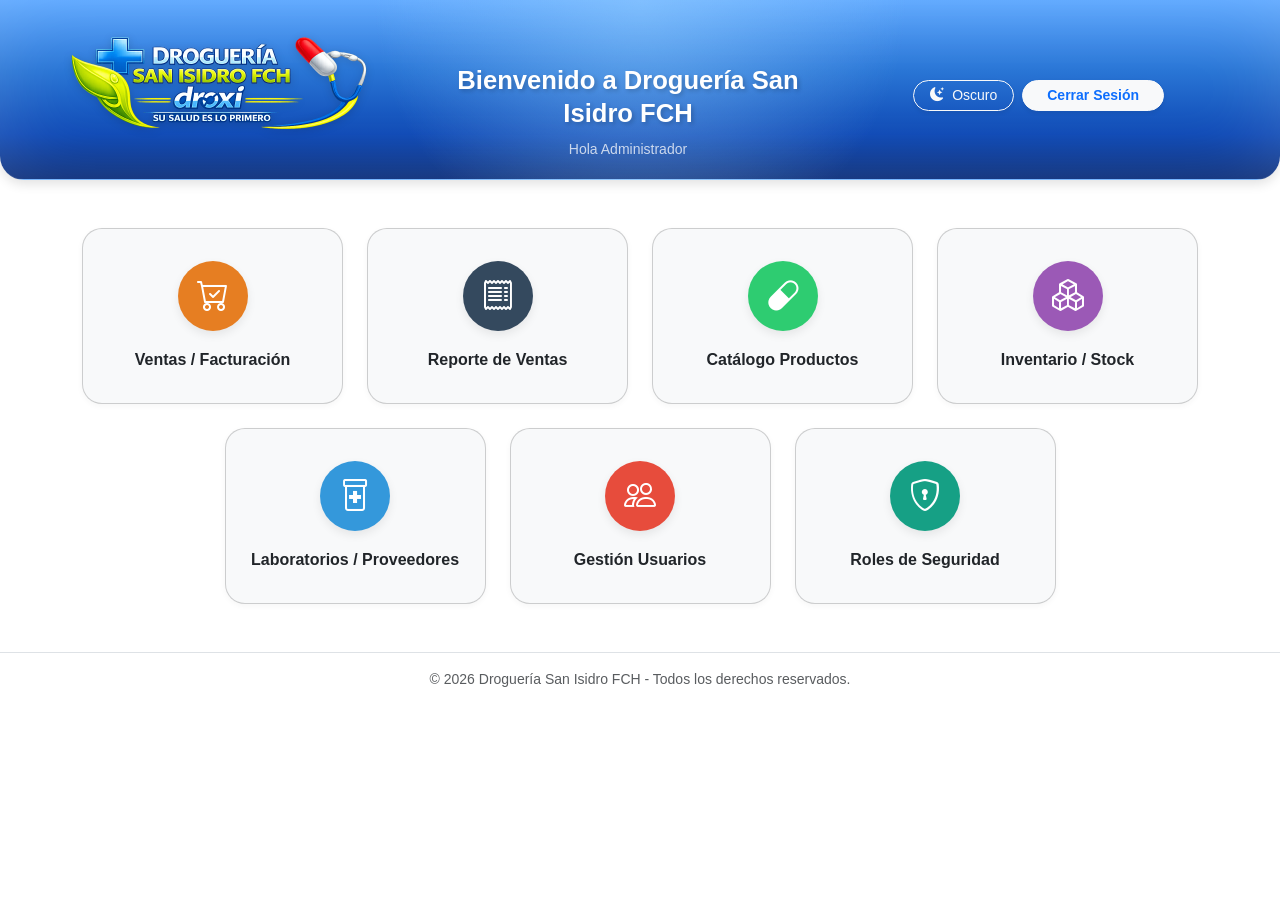
<file: Administrativo/admi.html>
<!doctype html>
<html lang="es" data-bs-theme="light">
<head>
    <meta charset="utf-8" />
    <meta name="viewport" content="width=device-width, initial-scale=1" />
    <title>Panel Administrativo - Droguería San Isidro FCH</title>

    <!-- Favicon (Asegúrate de colocar tu imagen en la carpeta img/) -->
    <link rel="icon" type="image/png" href="img/logo.png" />

    <!-- Bootstrap CSS v5.3.3 -->
    <link href="https://cdn.jsdelivr.net/npm/bootstrap@5.3.3/dist/css/bootstrap.min.css" rel="stylesheet" />
    <!-- Bootstrap Icons -->
    <link rel="stylesheet" href="https://cdn.jsdelivr.net/npm/bootstrap-icons@1.11.3/font/bootstrap-icons.min.css" />
    
    <!-- Estilos Personalizados -->
    <link rel="stylesheet" href="admiStyle.css" />
</head>
<body>

    <header class="admin-header mb-5">
        <div class="container-fluid px-4 h-100 d-flex align-items-center">
            <div class="row align-items-center text-center w-100 gy-2">
                
                <!-- Logo -->
                <div class="col-12 col-md-4 text-md-start order-1 mobile-header-fix">
                    <a href="admi.html">
                        <img src="img/Logo.png" alt="Logo Droguería San Isidro" class="img-fluid admin-logo">
                    </a>
                </div>
                
                <!-- Título y Usuario -->
                <div class="col-12 col-md-4 order-2">
                    <h1 class="text-white text-shadow-custom web-title m-0">Bienvenido a Droguería San Isidro FCH</h1>
                    <p class="m-0 text-white opacity-75 small font-poppins">Hola <span id="userName">Administrador</span></p>
                </div>
                
                <!-- Botones Acciones (Tema + Cerrar Sesión) -->
                <div class="boton col-12 col-md-4 text-md-end order-3 d-flex justify-content-center justify-content-md-end align-items-center gap-2">
                    <!-- Botón de Modo Oscuro / Claro -->
                    <button id="btnThemeToggle" class="btn btn-outline-light btn-sm rounded-pill px-3 shadow-sm">
                        <i id="themeIcon" class="bi bi-moon-stars-fill me-1"></i>
                        <span id="themeText">Oscuro</span>
                    </button>

                    <!-- Botón Cerrar Sesión -->
                    <a href="../Login/vista/login.html" id="btnLogout" class="btn btn-light btn-sm rounded-pill fw-bold px-4 text-primary shadow-sm">
                        Cerrar Sesión
                    </a>
                </div>               

            </div>
        </div>
    </header>

    <main class="container mb-5">
        <div class="row g-4 row-cols-2 row-cols-sm-2 row-cols-md-3 row-cols-lg-4 justify-content-center">
            
            <!-- Módulo Facturación (Ventas) -->
            <div class="col">
                <a href="ModulosPanel/Ventas/Ventas.html" class="menu-card">
                    <div class="icon-circle bg-ventas">
                        <i class="bi bi-cart-check fs-2"></i>
                    </div>
                    <h2 class="menu-title">Ventas / Facturación</h2>
                </a>
            </div>

            <!-- Módulo Detalle de Ventas -->
            <div class="col">
                <a href="ModulosPanel/ReporteVentas/ReporteVentas.html" class="menu-card">
                    <div class="icon-circle bg-detalles">
                        <i class="bi bi-receipt fs-2"></i>
                    </div>
                    <h2 class="menu-title">Reporte de Ventas</h2>
                </a>
            </div>

            <!-- Módulo Productos -->
            <div class="col">
                <a href="ModulosPanel/Productos/Productos.html" class="menu-card">
                    <div class="icon-circle bg-productos">
                        <i class="bi bi-capsule fs-2"></i>
                    </div>
                    <h2 class="menu-title">Catálogo Productos</h2>
                </a>
            </div>

            <!-- Módulo Inventario -->
            <div class="col">
                <a href="ModulosPanel/Inventario/Inventario.html" class="menu-card">
                    <div class="icon-circle bg-inventario">
                        <i class="bi bi-boxes fs-2"></i>
                    </div>
                    <h2 class="menu-title">Inventario / Stock</h2>
                </a>
            </div>

            <!-- Módulo Laboratorios -->
            <div class="col">
                <a href="ModulosPanel/Laboratorios/Laboratorios.html" class="menu-card">
                    <div class="icon-circle bg-laboratorios">
                        <i class="bi bi-prescription2 fs-2"></i>
                    </div>
                    <h2 class="menu-title">Laboratorios / Proveedores</h2>
                </a>
            </div>

            <!-- Módulo Usuarios -->
            <div class="col">
                <a href="ModulosPanel/Usuarios/Usuarios.html" class="menu-card">
                    <div class="icon-circle bg-usuarios">
                        <i class="bi bi-people fs-2"></i>
                    </div>
                    <h2 class="menu-title">Gestión Usuarios</h2>
                </a>
            </div>

            <!-- Módulo Roles -->
            <div class="col">
                <a href="ModulosPanel/Roles/Rol.html" class="menu-card">
                    <div class="icon-circle bg-roles">
                        <i class="bi bi-shield-lock fs-2"></i>
                    </div>
                    <h2 class="menu-title">Roles de Seguridad</h2>
                </a>
            </div>

        </div>
    </main>

    <!-- Bootstrap Bundle JS -->
    <script src="https://cdn.jsdelivr.net/npm/bootstrap@5.3.3/dist/js/bootstrap.bundle.min.js"></script>
    <!-- Script de Sesión y Tema -->
    <script src="Js/limpiezaSession.js"></script>
    <!-- Footer -->
    <script src="Js/GlobalUI.js"></script>
</html>
</file>
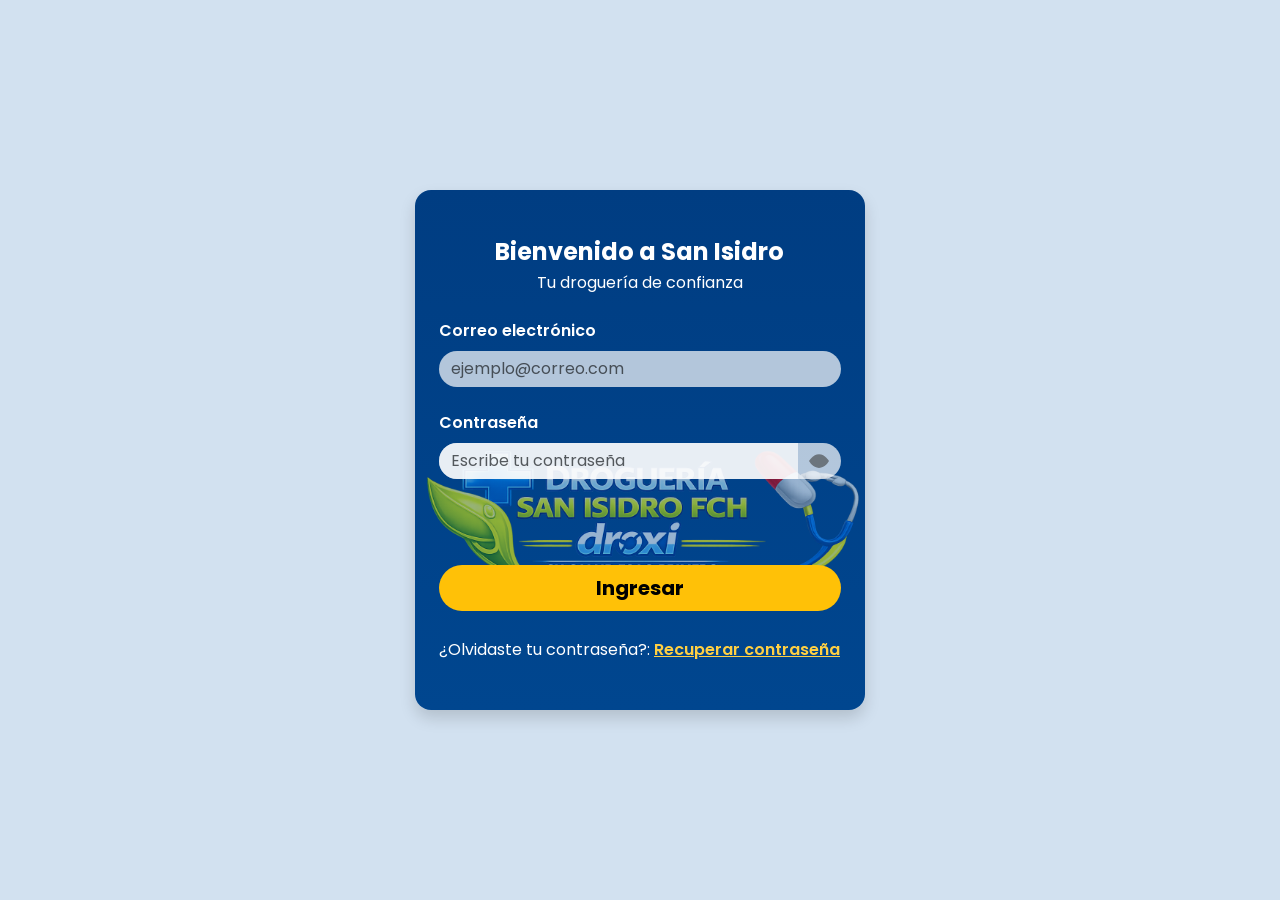
<file: Login/vista/login.html>
<!doctype html>
<html lang="es" data-bs-theme="light">
    <head>
        <title>Login</title>
        <meta charset="utf-8" />
        <meta name="viewport" content="width=device-width, initial-scale=1" />

        <link
            href="https://cdn.jsdelivr.net/npm/bootstrap@5.3.8/dist/css/bootstrap.min.css"
            rel="stylesheet"
            integrity="sha384-sRIl4kxILFvY47J16cr9ZwB07vP4J8+LH7qKQnuqkuIAvNWLzeN8tE5YBujZqJLB"
            crossorigin="anonymous"
        />
        <link rel="stylesheet" href="../css/style.css"/>
    </head>

    <body>
        <header>
        </header>

        <main class="content-main">
            <div class="container">
                <div class="row justify-content-center">
                    <div class="col-md-6 col-lg-5">
                        <div class="card shadow custom-card">
                            <div class="card-body px-4 py-5">
                                <div class="text-center mb-4">
                                    <h1 class="h4 mb-1 text-white fw-bold">Bienvenido a San Isidro</h1>
                                    <p class="mb-0 text-white">Tu droguería de confianza</p>
                                </div>
                                <form id="loginForm" action="#" method="post" novalidate>
                                    <div id="alertError" class="alert alert-danger py-2 small d-none rounded-pill text-center mb-3" role="alert"></div>

                                    <div class="mb-4">
                                        <label for="email" class="form-label fw-semibold text-white">Correo electrónico</label>
                                        <input type="email" class="form-control rounded-pill" id="email" name="email" placeholder="ejemplo@correo.com" required />
                                    </div>
                                    <div class="mb-3">
                                        <label for="password" class="form-label fw-semibold text-white">Contraseña</label>
                                        <div class="input-group rounded-pill overflow-hidden border-0">
                                            <input type="password" class="form-control border-0" id="password" name="password" placeholder="Escribe tu contraseña" required />
                                            <button class="btn btn-outline-secondary border-0" type="button" id="togglePassword" aria-label="Mostrar contraseña">
                                                <svg xmlns="http://www.w3.org/2000/svg" width="20" height="20" fill="currentColor" class="bi bi-eye" viewBox="0 0 16 16">
                                                    <path d="M16 8s-3-5.5-8-5.5S0 8 0 8s3 5.5 8 5.5S16 8 16 8z"/>
                                                    <path d="M8 5.5A2.5 2.5 0 1 1 5.5 8 2.5 2.5 0 0 1 8 5.5z"/>
                                                </svg>
                                            </button>
                                        </div>
                                    </div>
                                    
                                    <!-- Contenedor donde se renderizarán las alertas dinámicas -->
                                    <div id="alertContainer"></div>

                                    <div class="d-grid mt-5 spacing-custom">
                                        <button type="submit" id="btnIngresar" class="btn btn-warning btn-lg rounded-pill fw-bold">Ingresar</button>
                                    </div>
                                </form>
                                <p class="text-center text-white mt-4 mb-0">¿Olvidaste tu contraseña?: <a href="RecuperarPassword.html" class="btn-recover text-decoration-nonefw-semibold">Recuperar contraseña</a></a></p>
                            </div>
                        </div>
                    </div>
                </div>
            </div>
        </main>
        
        <script src="../Js/login.Js"></script>
        
        <script
            src="https://cdn.jsdelivr.net/npm/bootstrap@5.3.8/dist/js/bootstrap.bundle.min.js"
            integrity="sha384-FKyoEForCGlyvwx9Hj09JcYn3nv7wiPVlz7YYwJrWVcXK/BmnVDxM+D2scQbITxI"
            crossorigin="anonymous"
        ></script>
        
    </body>
</html>
</file>
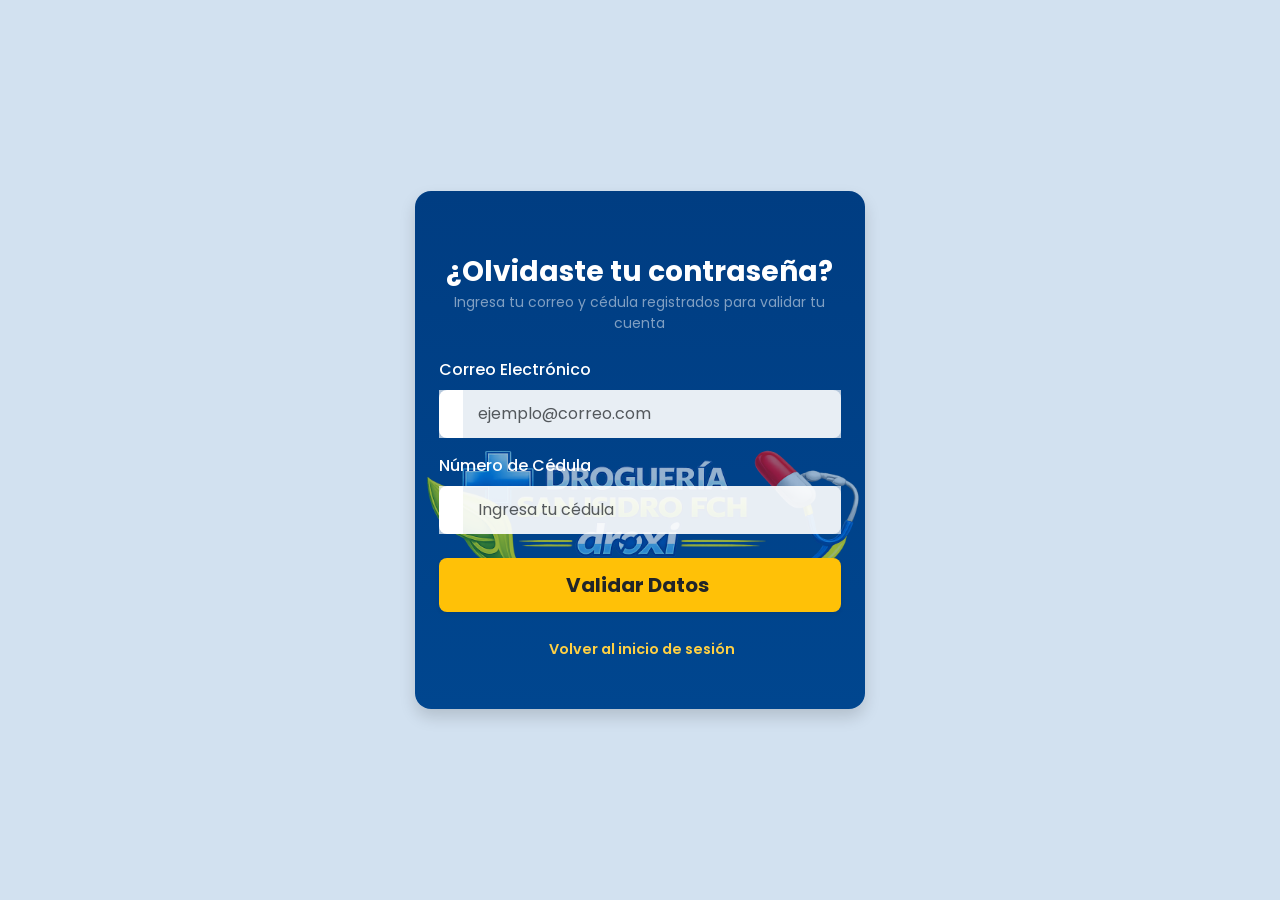
<file: Login/vista/RecuperarPassword.html>
<!doctype html>
<html lang="es" data-bs-theme="light">
    <head>
        <title>Recuperar Contraseña -Droguería San Isidro FCH</title>
        <meta charset="utf-8" />
        <meta name="viewport" content="width=device-width, initial-scale=1" />

        <!-- Google Fonts Poppins -->
        <link rel="preconnect" href="https://fonts.googleapis.com">
        <link rel="preconnect" href="https://fonts.gstatic.com" crossorigin>
        <link href="https://fonts.googleapis.com/css2?family=Poppins:wght@300;400;500;600;700&display=swap" rel="stylesheet">

        <link
            href="https://cdn.jsdelivr.net/npm/bootstrap@5.3.8/dist/css/bootstrap.min.css"
            rel="stylesheet"
            integrity="sha384-sRIl4kxILFvY47J16cr9ZwB07vP4J8+LH7qKQnuqkuIAvNWLzeN8tE5YBujZqJLB"
            crossorigin="anonymous"
        />
        
        <link rel="stylesheet" href="../css/RecuperarPassw.css"/>
        <link rel="stylesheet" href="../css/style.css"/>
        

    </head>

    <body>
        <header>
        </header>
        
       <main class="content_main">
            <div class="container">
                <div class="row justify-content-center">
                    <div class="col-md-6 col-lg-5">
                        <div class="card shadow custom-card">
                            <div class="card-body px-4 py-5">
                                
                                <!-- Encabezado e Icono -->
                                <div class="text-center mb-4">
                                    <div class="icon-shape bg-white text-primary rounded-circle mb-3 mx-auto shadow-sm">
                                        <i class="bi bi-shield-lock-fill fs-2"></i>
                                    </div>
                                    <h3 class="fw-bold text-white mb-1">¿Olvidaste tu contraseña?</h3>
                                    <p class="text-white-50 small mb-0">Ingresa tu correo y cédula registrados para validar tu cuenta</p>
                                </div>

                                <!-- Contenedor de Alertas Dinámicas -->
                                <div id="alertContainer" class="mb-3"></div>

                                <!-- Formulario de Recuperación -->
                                <form action="#" method="POST">
                                    <!-- Campo Correo -->
                                    <div class="mb-3">
                                        <label for="email" class="form-label text-white fw-medium">Correo Electrónico</label>
                                        <div class="input-group">
                                            <span class="input-group-text bg-white border-0 text-secondary"><i class="bi bi-envelope-fill"></i></span>
                                            <input type="email" class="form-control border-0 px-3" id="email" name="email" placeholder="ejemplo@correo.com" required>
                                        </div>
                                    </div>

                                    <!-- Campo Cédula -->
                                    <div class="mb-4">
                                        <label for="cedula" class="form-label text-white fw-medium">Número de Cédula</label>
                                        <div class="input-group">
                                            <span class="input-group-text bg-white border-0 text-secondary"><i class="bi bi-card-heading"></i></span>
                                            <input type="text" class="form-control border-0 px-3" id="cedula" name="cedula" placeholder="Ingresa tu cédula" required>
                                        </div>
                                    </div>

                                    <!-- Botón Validar -->
                                    <div class="d-grid gap-2 mb-3">
                                        <button type="submit" id="btnValidar" class="btn btn-warning btn-lg fw-bold text-dark shadow-sm btn-custom">
                                            Validar Datos <i class="bi bi-arrow-right-circle ms-1"></i>
                                        </button>
                                    </div>

                                    <!-- Volver al Login -->
                                    <div class="text-center mt-4">
                                        <a href="login.html" class="btn-recover text-decoration-none">
                                            <i class="bi bi-arrow-left me-1"></i> Volver al inicio de sesión
                                        </a>
                                    </div>
                                </form>

                            </div>
                        </div>
                    </div>
                </div>
            </div>
        </main>
        
        <footer>
        </footer>
        
        <script
            src="https://cdn.jsdelivr.net/npm/bootstrap@5.3.8/dist/js/bootstrap.bundle.min.js"
            integrity="sha384-FKyoEForCGlyvwx9Hj09JcYn3nv7wiPVlz7YYwJrWVcXK/BmnVDxM+D2scQbITxI"
            crossorigin="anonymous"
        ></script>
        <script src="../Js/RecuperarPassword.js"></script>
    </body>
</html>
</file>
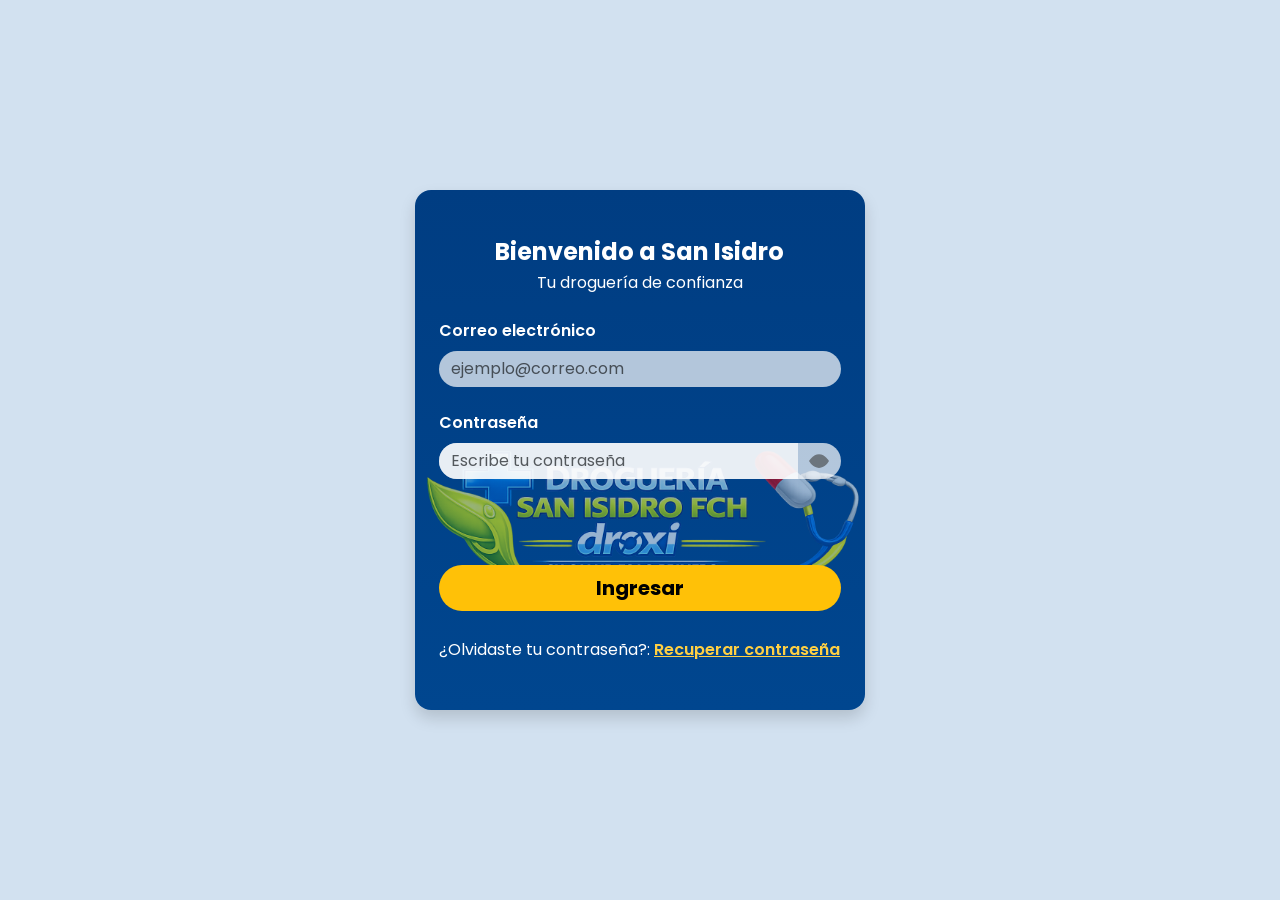
<file: Login/vista/RestablecerPassword.html>
<!doctype html>
<html lang="es" data-bs-theme="light">
    <head>
        <title>Restablecer Contraseña - Droguería San Isidro FCH</title>
        <!-- Required meta tags -->
        <meta charset="utf-8" />
        <meta name="viewport" content="width=device-width, initial-scale=1" />

        <!-- Google Fonts Poppins -->
        <link rel="preconnect" href="https://fonts.googleapis.com">
        <link rel="preconnect" href="https://fonts.gstatic.com" crossorigin>
        <link href="https://fonts.googleapis.com/css2?family=Poppins:wght@300;400;500;600;700&display=swap" rel="stylesheet">

        <!-- Bootstrap CSS v5.3.8 -->
        <link
            href="https://cdn.jsdelivr.net/npm/bootstrap@5.3.8/dist/css/bootstrap.min.css"
            rel="stylesheet"
            integrity="sha384-sRIl4kxILFvY47J16cr9ZwB07vP4J8+LH7qKQnuqkuIAvNWLzeN8tE5YBujZqJLB"
            crossorigin="anonymous"
        />
        <link rel="stylesheet" href="https://cdn.jsdelivr.net/npm/bootstrap-icons@1.11.3/font/bootstrap-icons.min.css">
        <link rel="stylesheet" href="../css/style.css" />
        <link rel="stylesheet" href="../css/RestablecerPassw.css"/>

    </head>

    <body>
        <main class="content_main">
            <div class="container">
                <div class="row justify-content-center">
                    <div class="col-md-6 col-lg-5">
                        <div class="card shadow custom-card">
                            <div class="card-body px-4 py-5">
                                
                                <!-- Encabezado e Icono -->
                                <div class="text-center mb-4">
                                    <h3 class="fw-bold text-white mb-1">Nueva Contraseña</h3>
                                    <p class="text-white-50 small mb-0">Crea una clave segura para proteger tu cuenta de acceso</p>
                                </div>

                                <div id="alertContainer"></div>

                                <!-- Formulario de Cambio de Clave -->
                                <form action="#" method="POST" id="formCambiarPassword">
                                    <!-- Campo Oculto -->
                                    <input type="hidden" id="usuarioID" name="usuarioID" value="">

                                    <!-- Campo Nueva Contraseña -->
                                    <div class="mb-3">
                                        <label for="NuevoPassword" class="form-label fw-semibold text-white">Nueva Contraseña</label>
                                        <div class="input-group rounded-pill overflow-hidden border-0">
                                            <input type="password" class="form-control border-0" id="NuevoPassword" name="nuevaPassword" placeholder="••••••••" />
                                            <button class="btn btn-outline-secondary border-0 bg-white" type="button" id="toggleNuevaPassword" aria-label="Mostrar contraseña">
                                                <i class="bi bi-eye-fill text-muted"></i>
                                            </button>
                                        </div>
                                    </div>

                                    <!-- Campo Confirmar Contraseña -->
                                    <div class="mb-4">
                                        <label for="confirmarPassword" class="form-label fw-semibold text-white">Confirmar Contraseña</label>
                                        <div class="input-group rounded-pill overflow-hidden border-0">
                                            <input type="password" class="form-control border-0" id="confirmarPassword" name="confirmarPassword" placeholder="••••••••"/>
                                            <button class="btn btn-outline-secondary border-0 bg-white" type="button" id="toggleConfirmarPassword" aria-label="Mostrar contraseña">
                                                <i class="bi bi-eye-fill text-muted"></i>
                                            </button>
                                        </div>
                                    </div>

                                    <!-- Botón Principal -->
                                    <div class="d-grid mt-4">
                                        <button type="submit" id="btnSubmit" class="btn btn-warning btn-lg rounded-pill fw-bold">Actualizar Contraseña</button>
                                    </div>

                                    <!-- Enlace Volver -->
                                    <p class="text-center mt-4 mb-0">
                                        <a href="login.html" class="btn-recover text-decoration-none">Cancelar y salir</a>
                                    </p>
                                </form>

                            </div>
                        </div>
                    </div>
                </div>
            </div>
        </main>

        <!-- Bootstrap JavaScript Bundle (includes Popper) -->
        <script
            src="https://cdn.jsdelivr.net/npm/bootstrap@5.3.8/dist/js/bootstrap.bundle.min.js"
            integrity="sha384-FKyoEForCGlyvwx9Hj09JcYn3nv7wiPVlz7YYwJrWVcXK/BmnVDxM+D2scQbITxI"
            crossorigin="anonymous"
        ></script>
        <script src="../Js/RestablecerPassword.js"></script>
    </body>
</html>
</file>
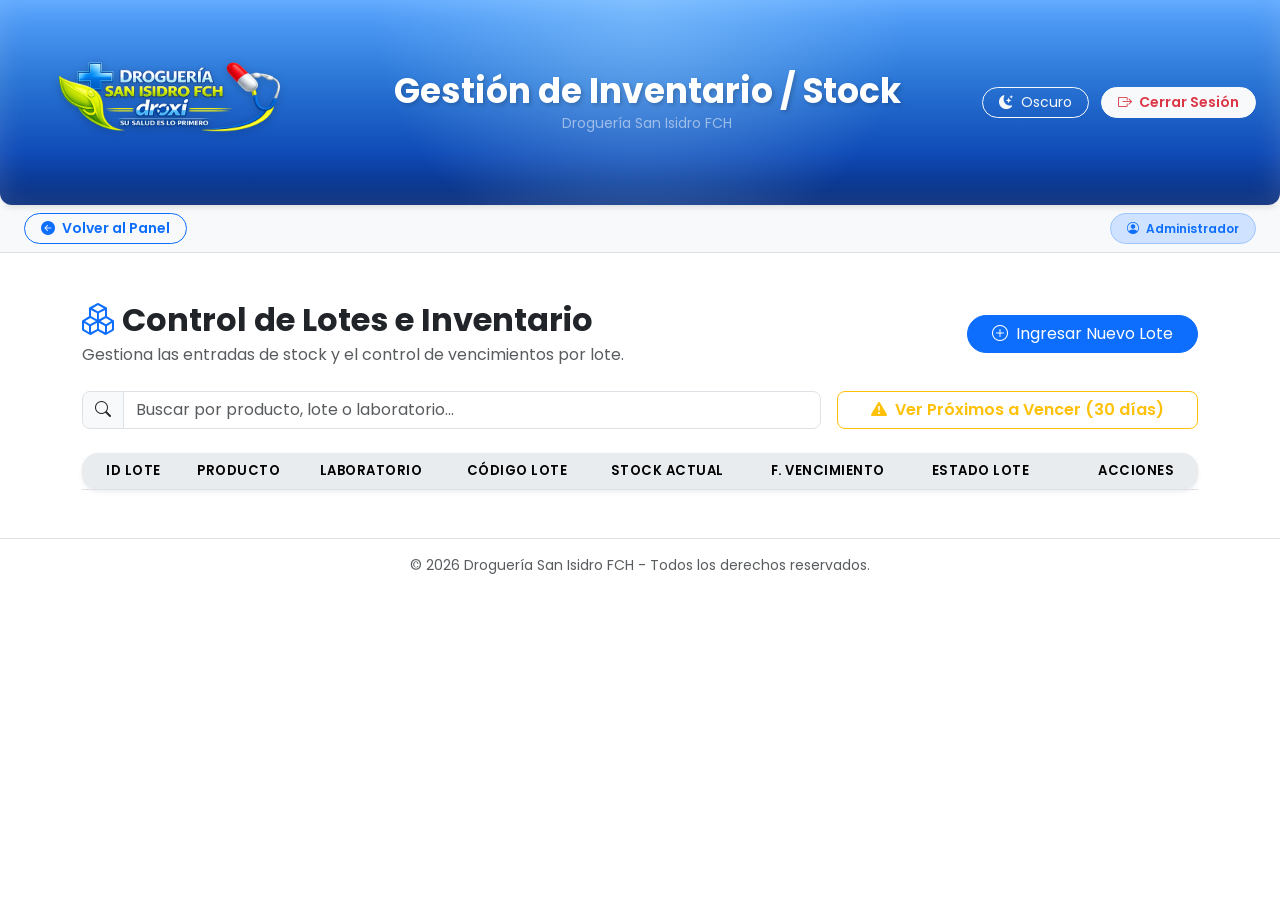
<file: Administrativo/ModulosPanel/Inventario/Inventario.html>
<!doctype html>
<html lang="es" data-bs-theme="light">
    <head>
        <meta charset="utf-8" />
        <meta name="viewport" content="width=device-width, initial-scale=1" />
        <title>Control de Inventario y Stock - Droguería San Isidro FCH</title>
        <link rel="icon" type="image/png" href="../../img/Logo.png" />
        <link href="https://cdn.jsdelivr.net/npm/bootstrap@5.3.3/dist/css/bootstrap.min.css" rel="stylesheet" />
        <link rel="stylesheet" href="https://cdn.jsdelivr.net/npm/bootstrap-icons@1.11.3/font/bootstrap-icons.min.css" />
        <link rel="stylesheet" href="../Usuarios/UsuarioEstilos.css" />
    </head>
    <body>

        <!-- Header / Banner Azul Superior -->
        <header class="admin-header text-white position-relative d-flex align-items-center">
            <div class="container-fluid px-4">
                <div class="row align-items-center justify-content-between g-2">
                    <div class="col-auto">
                        <a href="../../admi.html">
                            <img src="../../img/Logo.png" alt="Droguería San Isidro FCH" class="admin-logo">
                        </a>
                    </div>
                    <div class="col text-center">
                        <h2 class="web-title mb-0">Gestión de Inventario / Stock</h2>
                        <small class="text-white-50 d-none d-sm-block">Droguería San Isidro FCH</small>
                    </div>
                    <div class="col-auto d-flex align-items-center gap-2">
                        <button id="btnThemeToggle" class="btn btn-outline-light btn-sm rounded-pill px-3">
                            <i id="themeIcon" class="bi bi-moon-stars-fill me-1"></i>
                            <span id="themeText">Oscuro</span>
                        </button>
                        <a href="../../../Login/vista/login.html" id="btnLogout" class="btn btn-light text-danger btn-sm rounded-pill px-3 fw-semibold ms-1" title="Cerrar Sesión">
                            <i class="bi bi-box-arrow-right me-1"></i> Cerrar Sesión
                        </a>
                    </div>
                </div>
            </div>
        </header>

        <!-- Sub Navegación -->
        <div class="sub-nav bg-body-tertiary border-bottom py-2 mb-4">
            <div class="container-fluid px-4 d-flex justify-content-between align-items-center">
                <a href="../../admi.html" class="btn btn-outline-primary btn-sm rounded-pill px-3 fw-semibold">
                    <i class="bi bi-arrow-left-circle-fill me-1"></i> Volver al Panel
                </a>
                <span class="badge bg-primary-subtle text-primary border border-primary-subtle px-3 py-2 rounded-pill fw-semibold">
                    <i class="bi bi-person-circle me-1"></i> <span id="userName">Administrador</span>
                </span>
            </div>
        </div>

        <!-- Contenido Principal -->
        <main class="container my-4">
            <div class="d-flex flex-column flex-md-row justify-content-between align-items-md-center mb-4 gap-3">
                <div>
                    <h2 class="fw-bold mb-1"><i class="bi bi-boxes text-primary me-2"></i>Control de Lotes e Inventario</h2>
                    <p class="text-body-secondary mb-0">Gestiona las entradas de stock y el control de vencimientos por lote.</p>
                </div>
                <div>
                    <button class="btn btn-primary rounded-pill px-4" data-bs-toggle="modal" data-bs-target="#modalLote" onclick="prepararCrearLote()">
                        <i class="bi bi-plus-circle me-2"></i>Ingresar Nuevo Lote
                    </button>
                </div>
            </div>

            <!-- Filtros de Búsqueda y Alerta -->
            <div class="row g-3 mb-4">
                <div class="col-md-8">
                    <div class="input-group">
                        <span class="input-group-text bg-body-tertiary"><i class="bi bi-search"></i></span>
                        <input type="text" id="txtBuscarLote" class="form-control" placeholder="Buscar por producto, lote o laboratorio...">
                    </div>
                </div>
                <div class="col-md-4">
                    <button id="btnVerPorVencer" class="btn btn-outline-warning w-100 rounded-3 fw-semibold" onclick="alternarFiltroVencimiento()">
                        <i class="bi bi-exclamation-triangle-fill me-1"></i> Ver Próximos a Vencer (30 días)
                    </button>
                </div>
            </div>

            <!-- Tabla de Datos -->
            <div class="card border-0 shadow-sm">
                <div class="card-body p-0">
                    <div class="table-responsive">
                        <table class="table table-hover align-middle mb-0">
                            <thead>
                                <tr>
                                    <th scope="col" class="ps-4">ID Lote</th>
                                    <th scope="col">Producto</th>
                                    <th scope="col">Laboratorio</th>
                                    <th scope="col">Código Lote</th>
                                    <th scope="col">Stock Actual</th>
                                    <th scope="col">F. Vencimiento</th>
                                    <th scope="col">Estado Lote</th>
                                    <th scope="col" class="text-end pe-4">Acciones</th>
                                </tr>
                            </thead>
                            <tbody id="tablaInventarioBody"></tbody>
                        </table>
                    </div>
                </div>
            </div>
        </main>

        <!-- Modal Ingresar / Ajustar Lote -->
        <div class="modal fade" id="modalLote" tabindex="-1" aria-labelledby="modalLoteLabel" aria-hidden="true">
            <div class="modal-dialog modal-dialog-centered">
                <div class="modal-content">
                    <div class="modal-header">
                        <h5 class="modal-title fw-bold" id="modalLoteLabel">Ingresar Nuevo Lote</h5>
                        <button type="button" class="btn-close" data-bs-dismiss="modal" aria-label="Close"></button>
                    </div>
                    <form id="formLote">
                        <div class="modal-body">
                            <input type="hidden" id="txtLoteID" value="0">
                            
                            <div class="row g-3">
                                <div class="col-12" id="secSelectProducto">
                                    <label for="selectProducto" class="form-label fw-semibold">Producto *</label>
                                    <select class="form-select" id="selectProducto" required>
                                        <option value="">-- Seleccione Producto --</option>
                                    </select>
                                </div>
                                <div class="col-12 d-none" id="secNombreProductoReadonly">
                                    <label class="form-label fw-semibold">Producto</label>
                                    <input type="text" class="form-control" id="txtNombreProductoReadonly" readonly>
                                </div>
                                <div class="col-md-6">
                                    <label for="txtCodigoLote" class="form-label fw-semibold">Código de Lote *</label>
                                    <input type="text" class="form-control" id="txtCodigoLote" placeholder="Ej. L-2026-X" required>
                                </div>
                                <div class="col-md-6">
                                    <label for="txtStockActual" class="form-label fw-semibold">Cantidad Stock *</label>
                                    <input type="number" min="1" class="form-control" id="txtStockActual" placeholder="Ej. 50" required>
                                </div>
                                <div class="col-12">
                                    <label for="txtFechaVencimiento" class="form-label fw-semibold">Fecha Vencimiento *</label>
                                    <input type="date" class="form-control" id="txtFechaVencimiento" required>
                                </div>
                            </div>
                        </div>
                        <div class="modal-footer">
                            <button type="button" class="btn btn-secondary rounded-pill" data-bs-dismiss="modal">Cancelar</button>
                            <button type="submit" class="btn btn-primary rounded-pill px-4">Guardar Lote</button>
                        </div>
                    </form>
                </div>
            </div>
        </div>

        <!-- Scripts -->
        <script src="https://cdn.jsdelivr.net/npm/bootstrap@5.3.3/dist/js/bootstrap.bundle.min.js"></script>
        <script src="../../Js/limpiezaSession.js"></script>
        <script src="../../Js/GlobalUI.js"></script>
        <script type="module" src="./Js/Interfaz/InventarioUI.js"></script>
    </body>
</html>
</file>
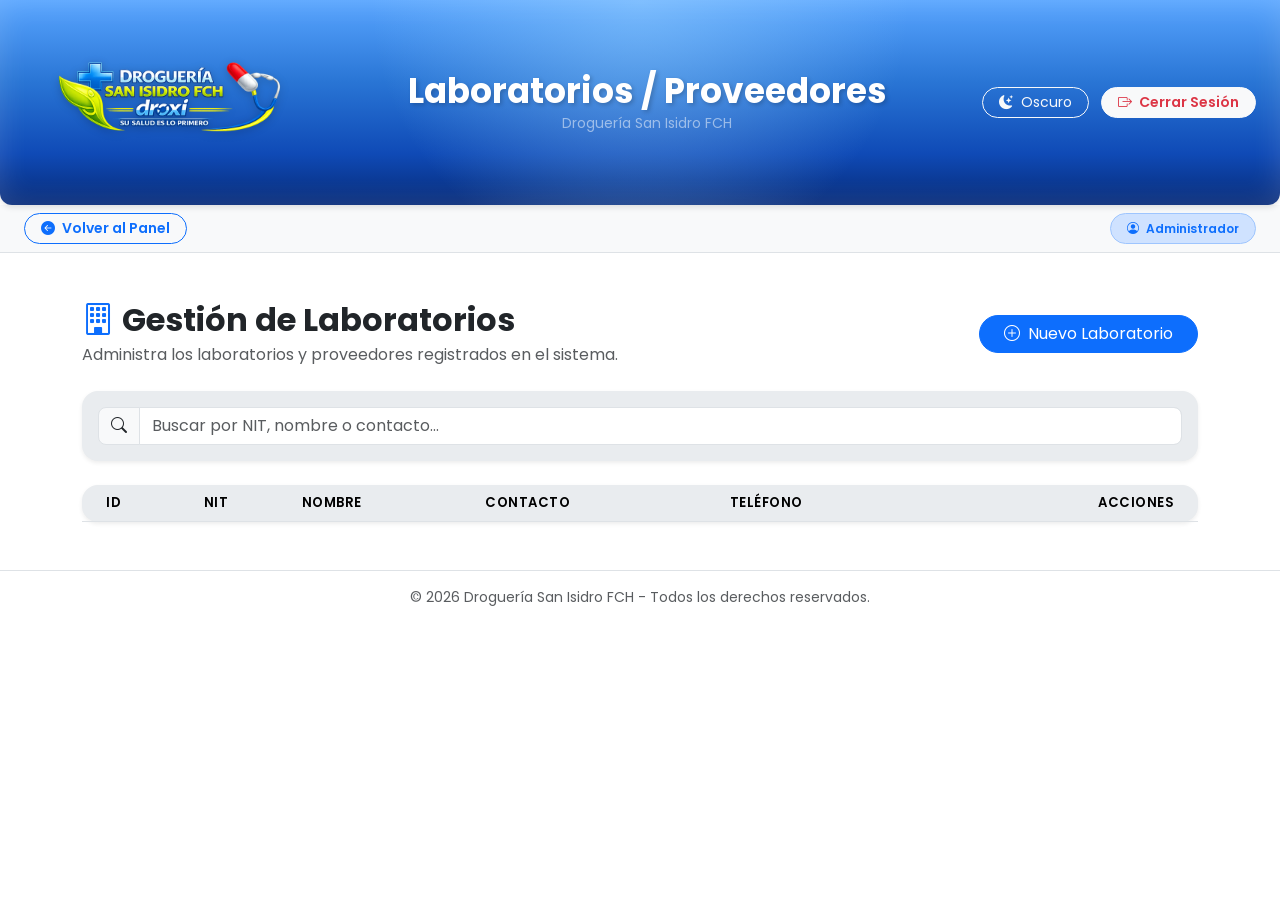
<file: Administrativo/ModulosPanel/Laboratorios/Laboratorios.html>
<!doctype html>
<html lang="es" data-bs-theme="light">
    <head>
        <meta charset="utf-8" />
        <meta name="viewport" content="width=device-width, initial-scale=1" />
        <title>Laboratorios / Proveedores - Droguería San Isidro FCH</title>
        <link rel="icon" type="image/png" href="../../img/Logo.png" />
        <link href="https://cdn.jsdelivr.net/npm/bootstrap@5.3.3/dist/css/bootstrap.min.css" rel="stylesheet" />
        <link rel="stylesheet" href="https://cdn.jsdelivr.net/npm/bootstrap-icons@1.11.3/font/bootstrap-icons.min.css" />
        <link rel="stylesheet" href="../Usuarios/UsuarioEstilos.css" />
    </head>
    <body>

        <!-- Header / Banner Azul Superior -->
        <header class="admin-header text-white position-relative d-flex align-items-center">
            <div class="container-fluid px-4">
                <div class="row align-items-center justify-content-between g-2">
                    <div class="col-auto">
                        <a href="../../admi.html">
                            <img src="../../img/Logo.png" alt="Droguería San Isidro FCH" class="admin-logo">
                        </a>
                    </div>
                    <div class="col text-center">
                        <h2 class="web-title mb-0">Laboratorios / Proveedores</h2>
                        <small class="text-white-50 d-none d-sm-block">Droguería San Isidro FCH</small>
                    </div>
                    <div class="col-auto d-flex align-items-center gap-2">
                        <button id="btnThemeToggle" class="btn btn-outline-light btn-sm rounded-pill px-3">
                            <i id="themeIcon" class="bi bi-moon-stars-fill me-1"></i>
                            <span id="themeText">Oscuro</span>
                        </button>
                        <a href="../../../Login/vista/login.html" id="btnLogout" class="btn btn-light text-danger btn-sm rounded-pill px-3 fw-semibold ms-1" title="Cerrar Sesión">
                            <i class="bi bi-box-arrow-right me-1"></i> Cerrar Sesión
                        </a>
                    </div>
                </div>
            </div>
        </header>

        <!-- Sub Navegación -->
        <div class="sub-nav bg-body-tertiary border-bottom py-2 mb-4">
            <div class="container-fluid px-4 d-flex justify-content-between align-items-center">
                <a href="../../admi.html" class="btn btn-outline-primary btn-sm rounded-pill px-3 fw-semibold">
                    <i class="bi bi-arrow-left-circle-fill me-1"></i> Volver al Panel
                </a>
                <span class="badge bg-primary-subtle text-primary border border-primary-subtle px-3 py-2 rounded-pill fw-semibold">
                    <i class="bi bi-person-circle me-1"></i> <span id="userName">Administrador</span>
                </span>
            </div>
        </div>

        <!-- Contenido Principal -->
        <main class="container my-4">
            <div class="d-flex flex-column flex-md-row justify-content-between align-items-md-center mb-4 gap-3">
                <div>
                    <h2 class="fw-bold mb-1"><i class="bi bi-building text-primary me-2"></i>Gestión de Laboratorios</h2>
                    <p class="text-body-secondary mb-0">Administra los laboratorios y proveedores registrados en el sistema.</p>
                </div>
                <div>
                    <button class="btn btn-primary rounded-pill px-4" data-bs-toggle="modal" data-bs-target="#modalLaboratorio" onclick="prepararCrearLaboratorio()">
                        <i class="bi bi-plus-circle me-2"></i>Nuevo Laboratorio
                    </button>
                </div>
            </div>

            <!-- Caja de Búsqueda -->
            <div class="card border-0 shadow-sm mb-4">
                <div class="card-body">
                    <div class="input-group">
                        <span class="input-group-text bg-body-tertiary"><i class="bi bi-search"></i></span>
                        <input type="text" id="txtBuscarLaboratorio" class="form-control" placeholder="Buscar por NIT, nombre o contacto...">
                    </div>
                </div>
            </div>

            <!-- Tabla de Datos -->
            <div class="card border-0 shadow-sm">
                <div class="card-body p-0">
                    <div class="table-responsive">
                        <table class="table table-hover align-middle mb-0">
                            <thead>
                                <tr>
                                    <th scope="col" class="ps-4">ID</th>
                                    <th scope="col">NIT</th>
                                    <th scope="col">Nombre</th>
                                    <th scope="col">Contacto</th>
                                    <th scope="col">Teléfono</th>
                                    <th scope="col" class="text-end pe-4">Acciones</th>
                                </tr>
                            </thead>
                            <tbody id="tablaLaboratoriosBody"></tbody>
                        </table>
                    </div>
                </div>
            </div>
        </main>

        <!-- Modal Crear/Editar Laboratorio -->
        <div class="modal fade" id="modalLaboratorio" tabindex="-1" aria-labelledby="modalLaboratorioLabel" aria-hidden="true">
            <div class="modal-dialog modal-dialog-centered">
                <div class="modal-content">
                    <div class="modal-header">
                        <h5 class="modal-title fw-bold" id="modalLaboratorioLabel">Registrar Nuevo Laboratorio</h5>
                        <button type="button" class="btn-close" data-bs-dismiss="modal" aria-label="Close"></button>
                    </div>
                    <form id="formLaboratorio">
                        <div class="modal-body">
                            <input type="hidden" id="txtLaboratorioID" value="0">
                            
                            <div class="row g-3">
                                <div class="col-md-6">
                                    <label for="txtNit" class="form-label fw-semibold">NIT *</label>
                                    <input type="text" class="form-control" id="txtNit" placeholder="Ej. 900123456-1" required>
                                </div>
                                <div class="col-md-6">
                                    <label for="txtNombreLaboratorio" class="form-label fw-semibold">Nombre *</label>
                                    <input type="text" class="form-control" id="txtNombreLaboratorio" placeholder="Ej. Genfar S.A." required>
                                </div>
                                <div class="col-md-6">
                                    <label for="txtTelefono" class="form-label fw-semibold">Teléfono</label>
                                    <input type="text" class="form-control" id="txtTelefono" placeholder="Ej. 6013004000">
                                </div>
                                <div class="col-md-6">
                                    <label for="txtContacto" class="form-label fw-semibold">Persona Contacto</label>
                                    <input type="text" class="form-control" id="txtContacto" placeholder="Ej. Juan Pérez">
                                </div>
                                <div class="col-12">
                                    <label for="txtDireccion" class="form-label fw-semibold">Dirección</label>
                                    <input type="text" class="form-control" id="txtDireccion" placeholder="Ej. Calle 12 # 34-56">
                                </div>
                            </div>
                        </div>
                        <div class="modal-footer">
                            <button type="button" class="btn btn-secondary rounded-pill" data-bs-dismiss="modal">Cancelar</button>
                            <button type="submit" class="btn btn-primary rounded-pill px-4">Guardar Laboratorio</button>
                        </div>
                    </form>
                </div>
            </div>
        </div>

        <!-- Scripts -->
        <script src="https://cdn.jsdelivr.net/npm/bootstrap@5.3.3/dist/js/bootstrap.bundle.min.js"></script>
        <script src="../../Js/limpiezaSession.js"></script>
        <script src="../../Js/GlobalUI.js"></script>
        <script type="module" src="./Js/Interfaz/LaboratorioUI.js"></script>
    </body>
</html>
</file>
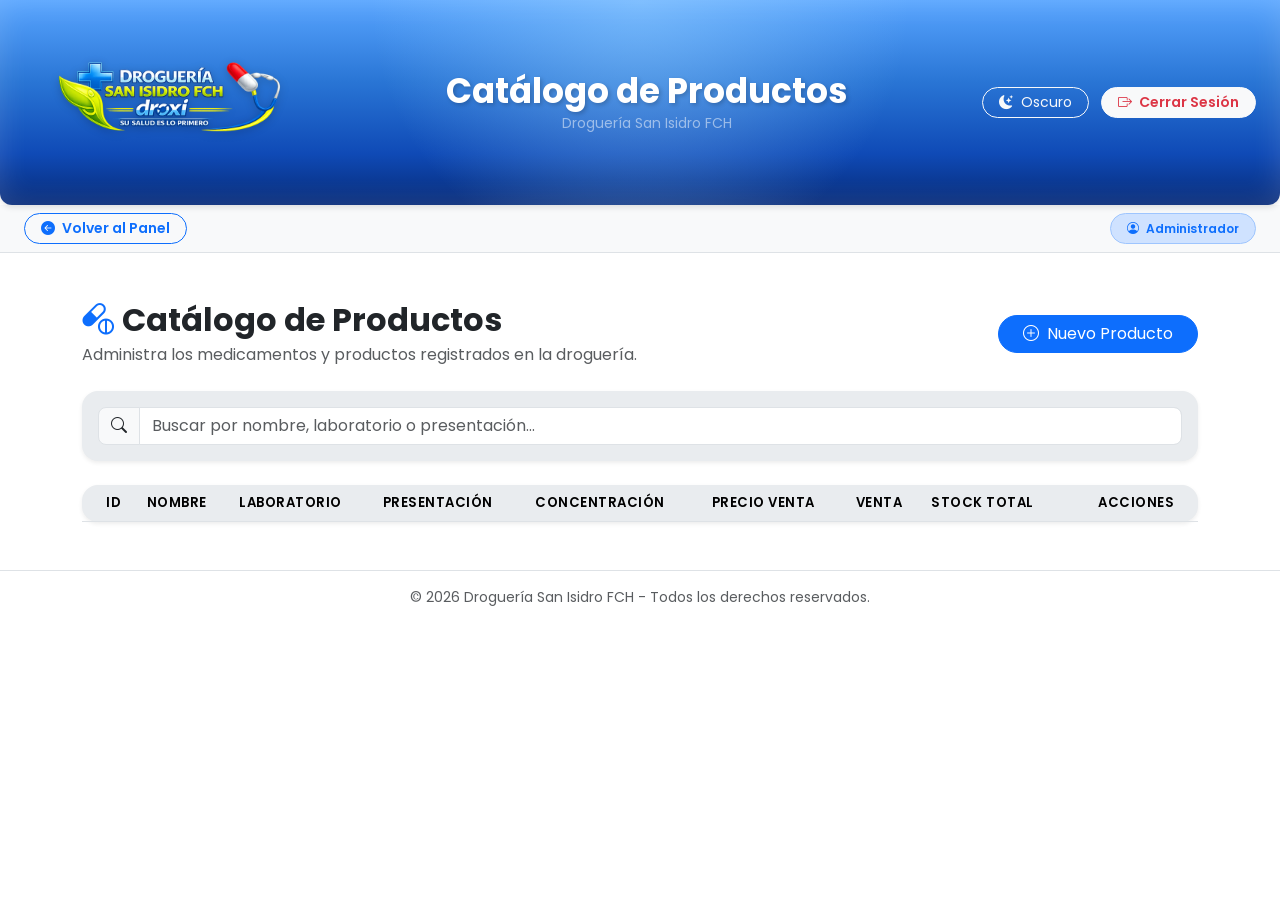
<file: Administrativo/ModulosPanel/Productos/Productos.html>
<!doctype html>
<html lang="es" data-bs-theme="light">
    <head>
        <meta charset="utf-8" />
        <meta name="viewport" content="width=device-width, initial-scale=1" />
        <title>Catálogo de Productos - Droguería San Isidro FCH</title>
        <link rel="icon" type="image/png" href="../../img/Logo.png" />
        <link href="https://cdn.jsdelivr.net/npm/bootstrap@5.3.3/dist/css/bootstrap.min.css" rel="stylesheet" />
        <link rel="stylesheet" href="https://cdn.jsdelivr.net/npm/bootstrap-icons@1.11.3/font/bootstrap-icons.min.css" />
        <link rel="stylesheet" href="../Usuarios/UsuarioEstilos.css" />
    </head>
    <body>

        <!-- Header / Banner Azul Superior -->
        <header class="admin-header text-white position-relative d-flex align-items-center">
            <div class="container-fluid px-4">
                <div class="row align-items-center justify-content-between g-2">
                    <div class="col-auto">
                        <a href="../../admi.html">
                            <img src="../../img/Logo.png" alt="Droguería San Isidro FCH" class="admin-logo">
                        </a>
                    </div>
                    <div class="col text-center">
                        <h2 class="web-title mb-0">Catálogo de Productos</h2>
                        <small class="text-white-50 d-none d-sm-block">Droguería San Isidro FCH</small>
                    </div>
                    <div class="col-auto d-flex align-items-center gap-2">
                        <button id="btnThemeToggle" class="btn btn-outline-light btn-sm rounded-pill px-3">
                            <i id="themeIcon" class="bi bi-moon-stars-fill me-1"></i>
                            <span id="themeText">Oscuro</span>
                        </button>
                        <a href="../../../Login/vista/login.html" id="btnLogout" class="btn btn-light text-danger btn-sm rounded-pill px-3 fw-semibold ms-1" title="Cerrar Sesión">
                            <i class="bi bi-box-arrow-right me-1"></i> Cerrar Sesión
                        </a>
                    </div>
                </div>
            </div>
        </header>

        <!-- Sub Navegación -->
        <div class="sub-nav bg-body-tertiary border-bottom py-2 mb-4">
            <div class="container-fluid px-4 d-flex justify-content-between align-items-center">
                <a href="../../admi.html" class="btn btn-outline-primary btn-sm rounded-pill px-3 fw-semibold">
                    <i class="bi bi-arrow-left-circle-fill me-1"></i> Volver al Panel
                </a>
                <span class="badge bg-primary-subtle text-primary border border-primary-subtle px-3 py-2 rounded-pill fw-semibold">
                    <i class="bi bi-person-circle me-1"></i> <span id="userName">Administrador</span>
                </span>
            </div>
        </div>

        <!-- Contenido Principal -->
        <main class="container my-4">
            <div class="d-flex flex-column flex-md-row justify-content-between align-items-md-center mb-4 gap-3">
                <div>
                    <h2 class="fw-bold mb-1"><i class="bi bi-capsule-pill text-primary me-2"></i>Catálogo de Productos</h2>
                    <p class="text-body-secondary mb-0">Administra los medicamentos y productos registrados en la droguería.</p>
                </div>
                <div>
                    <button class="btn btn-primary rounded-pill px-4" data-bs-toggle="modal" data-bs-target="#modalProducto" onclick="prepararCrearProducto()">
                        <i class="bi bi-plus-circle me-2"></i>Nuevo Producto
                    </button>
                </div>
            </div>

            <!-- Caja de Búsqueda -->
            <div class="card border-0 shadow-sm mb-4">
                <div class="card-body">
                    <div class="input-group">
                        <span class="input-group-text bg-body-tertiary"><i class="bi bi-search"></i></span>
                        <input type="text" id="txtBuscarProducto" class="form-control" placeholder="Buscar por nombre, laboratorio o presentación...">
                    </div>
                </div>
            </div>

            <!-- Tabla de Datos -->
            <div class="card border-0 shadow-sm">
                <div class="card-body p-0">
                    <div class="table-responsive">
                        <table class="table table-hover align-middle mb-0">
                            <thead>
                                <tr>
                                    <th scope="col" class="ps-4">ID</th>
                                    <th scope="col">Nombre</th>
                                    <th scope="col">Laboratorio</th>
                                    <th scope="col">Presentación</th>
                                    <th scope="col">Concentración</th>
                                    <th scope="col">Precio Venta</th>
                                    <th scope="col">Venta</th>
                                    <th scope="col">Stock Total</th>
                                    <th scope="col" class="text-end pe-4">Acciones</th>
                                </tr>
                            </thead>
                            <tbody id="tablaProductosBody"></tbody>
                        </table>
                    </div>
                </div>
            </div>
        </main>

        <!-- Modal Crear/Editar Producto -->
        <div class="modal fade" id="modalProducto" tabindex="-1" aria-labelledby="modalProductoLabel" aria-hidden="true">
            <div class="modal-dialog modal-dialog-centered modal-lg">
                <div class="modal-content">
                    <div class="modal-header">
                        <h5 class="modal-title fw-bold" id="modalProductoLabel">Registrar Nuevo Producto</h5>
                        <button type="button" class="btn-close" data-bs-dismiss="modal" aria-label="Close"></button>
                    </div>
                    <form id="formProducto">
                        <div class="modal-body">
                            <input type="hidden" id="txtProductoID" value="0">
                            
                            <div class="row g-3">
                                <div class="col-md-6">
                                    <label for="txtNombreProducto" class="form-label fw-semibold">Nombre del Producto *</label>
                                    <input type="text" class="form-control" id="txtNombreProducto" placeholder="Ej. Acetaminofén" required>
                                </div>
                                <div class="col-md-6">
                                    <label for="selectLaboratorio" class="form-label fw-semibold">Laboratorio / Proveedor *</label>
                                    <select class="form-select" id="selectLaboratorio" required>
                                        <option value="">-- Seleccione Laboratorio --</option>
                                    </select>
                                </div>
                                <div class="col-md-6">
                                    <label for="txtPresentacion" class="form-label fw-semibold">Presentación *</label>
                                    <input type="text" class="form-control" id="txtPresentacion" placeholder="Ej. Caja x 10 Tabletas" required>
                                </div>
                                <div class="col-md-6">
                                    <label for="txtConcentracion" class="form-label fw-semibold">Concentración</label>
                                    <input type="text" class="form-control" id="txtConcentracion" placeholder="Ej. 500 mg">
                                </div>
                                <div class="col-md-6">
                                    <label for="txtPrecioVenta" class="form-label fw-semibold">Precio Venta ($) *</label>
                                    <input type="number" step="0.01" min="1" class="form-control" id="txtPrecioVenta" placeholder="Ej. 5000" required>
                                </div>
                                <div class="col-md-6 d-flex align-items-center mt-4 pt-2">
                                    <div class="form-check form-switch">
                                        <input class="form-check-input" type="checkbox" id="chkRequiereReceta">
                                        <label class="form-check-label fw-semibold" for="chkRequiereReceta">Requiere Receta Médica</label>
                                    </div>
                                </div>
                            </div>
                        </div>
                        <div class="modal-footer">
                            <button type="button" class="btn btn-secondary rounded-pill" data-bs-dismiss="modal">Cancelar</button>
                            <button type="submit" class="btn btn-primary rounded-pill px-4">Guardar Producto</button>
                        </div>
                    </form>
                </div>
            </div>
        </div>

        <!-- Scripts -->
        <script src="https://cdn.jsdelivr.net/npm/bootstrap@5.3.3/dist/js/bootstrap.bundle.min.js"></script>
        <script src="../../Js/limpiezaSession.js"></script>
        <script src="../../Js/GlobalUI.js"></script>
        <script type="module" src="Js/Interfaz/ProductosUI.js"></script>
    </body>
</html>
</file>
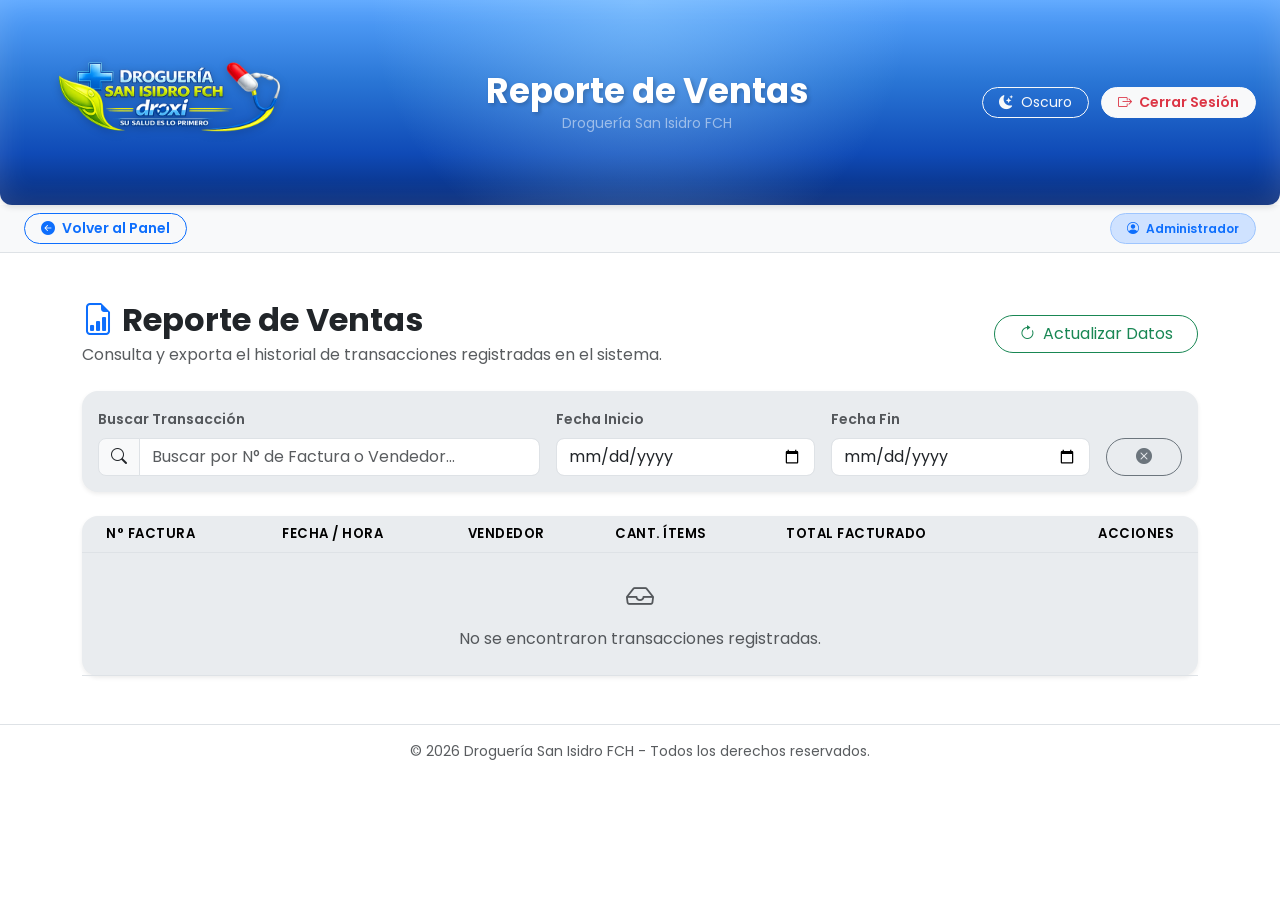
<file: Administrativo/ModulosPanel/ReporteVentas/ReporteVentas.html>
<!doctype html>
<html lang="es" data-bs-theme="light">
    <head>
        <meta charset="utf-8" />
        <meta name="viewport" content="width=device-width, initial-scale=1" />
        <title>Reporte de Ventas - Droguería San Isidro FCH</title>

        <!-- Favicon -->
        <link rel="icon" type="image/png" href="../../img/Logo.png" />

        <!-- Bootstrap CSS v5.3.3 / Icons -->
        <link href="https://cdn.jsdelivr.net/npm/bootstrap@5.3.3/dist/css/bootstrap.min.css" rel="stylesheet" />
        <link rel="stylesheet" href="https://cdn.jsdelivr.net/npm/bootstrap-icons@1.11.3/font/bootstrap-icons.min.css" />
        
        <!-- Estilos compartidos -->
        <link rel="stylesheet" href="../Usuarios/UsuarioEstilos.css" />
    </head>
    <body>

        <!-- 1. Menú de Navegación / Header Principal -->
        <header class="admin-header text-white position-relative d-flex align-items-center">
            <div class="container-fluid px-4">
                <div class="row align-items-center justify-content-between g-2">
                    
                    <!-- Logo ajustado -->
                    <div class="col-auto">
                        <a href="../../admi.html">
                            <img src="../../img/Logo.png" alt="Droguería San Isidro FCH" class="admin-logo">
                        </a>
                    </div>

                    <!-- Título del sistema -->
                    <div class="col text-center">
                        <h2 class="web-title mb-0">Reporte de Ventas</h2>
                        <small class="text-white-50 d-none d-sm-block">Droguería San Isidro FCH</small>
                    </div>

                    <!-- Botón Oscuro + Cerrar Sesión -->
                    <div class="col-auto d-flex align-items-center gap-2">
                        <button id="btnThemeToggle" class="btn btn-outline-light btn-sm rounded-pill px-3">
                            <i id="themeIcon" class="bi bi-moon-stars-fill me-1"></i>
                            <span id="themeText">Oscuro</span>
                        </button>
                        
                        <a href="../../../Login/vista/login.html" id="btnLogout" class="btn btn-light text-danger btn-sm rounded-pill px-3 fw-semibold ms-1" title="Cerrar Sesión">
                            <i class="bi bi-box-arrow-right me-1"></i> Cerrar Sesión
                        </a>
                    </div>

                </div>
            </div>
        </header>

        <!-- 2. Sub-Barra Limpia de Navegación -->
        <div class="sub-nav bg-body-tertiary border-bottom py-2 mb-4">
            <div class="container-fluid px-4 d-flex justify-content-between align-items-center">
                <!-- Volver al Panel -->
                <a href="../../admi.html" class="btn btn-outline-primary btn-sm rounded-pill px-3 fw-semibold">
                    <i class="bi bi-arrow-left-circle-fill me-1"></i> Volver al Panel
                </a>

                <!-- Usuario Activo -->
                <span class="badge bg-primary-subtle text-primary border border-primary-subtle px-3 py-2 rounded-pill fw-semibold">
                    <i class="bi bi-person-circle me-1"></i> <span id="userName">Administrador</span>
                </span>
            </div>
        </div>

        <!-- 3. Contenido Principal -->
        <main class="container my-4">
            
            <!-- Titular de la Sección -->
            <div class="d-flex flex-column flex-md-row justify-content-between align-items-md-center mb-4 gap-3">
                <div>
                    <h2 class="fw-bold mb-1"><i class="bi bi-file-earmark-bar-graph text-primary me-2"></i>Reporte de Ventas</h2>
                    <p class="text-body-secondary mb-0">Consulta y exporta el historial de transacciones registradas en el sistema.</p>
                </div>
                <div>
                    <button class="btn btn-outline-success rounded-pill px-4" id="btnActualizarReporte">
                        <i class="bi bi-arrow-clockwise me-2"></i>Actualizar Datos
                    </button>
                </div>
            </div>

            <!-- Filtros de Búsqueda y Rango de Fechas -->
            <div class="card border-0 shadow-sm mb-4">
                <div class="card-body">
                    <div class="row g-3">
                        <div class="col-12 col-md-5">
                            <label for="txtBuscarVenta" class="form-label fw-semibold small text-body-secondary">Buscar Transacción</label>
                            <div class="input-group">
                                <span class="input-group-text bg-body-tertiary"><i class="bi bi-search"></i></span>
                                <input type="text" id="txtBuscarVenta" class="form-control" placeholder="Buscar por N° de Factura o Vendedor...">
                            </div>
                        </div>
                        <div class="col-12 col-md-3">
                            <label for="txtFechaInicio" class="form-label fw-semibold small text-body-secondary">Fecha Inicio</label>
                            <input type="date" id="txtFechaInicio" class="form-control">
                        </div>
                        <div class="col-12 col-md-3">
                            <label for="txtFechaFin" class="form-label fw-semibold small text-body-secondary">Fecha Fin</label>
                            <input type="date" id="txtFechaFin" class="form-control">
                        </div>
                        <div class="col-12 col-md-1 d-flex align-items-end">
                            <button class="btn btn-outline-secondary w-100 rounded-pill" id="btnLimpiarFiltros" title="Limpiar Filtros">
                                <i class="bi bi-x-circle-fill"></i>
                            </button>
                        </div>
                    </div>
                </div>
            </div>

            <!-- Tabla de Historial de Ventas -->
            <div class="card border-0 shadow-sm">
                <div class="card-body p-0">
                    <div class="table-responsive">
                        <table class="table table-hover align-middle mb-0">
                            <thead>
                                <tr>
                                    <th scope="col" class="ps-4">N° Factura</th>
                                    <th scope="col">Fecha / Hora</th>
                                    <th scope="col">Vendedor</th>
                                    <th scope="col">Cant. Ítems</th>
                                    <th scope="col">Total Facturado</th>
                                    <th scope="col" class="text-end pe-4">Acciones</th>
                                </tr>
                            </thead>
                            <tbody id="tablaReporteBody">
                                <!-- Filas dinámicas generadas desde JS -->
                            </tbody>
                        </table>
                    </div>
                </div>
            </div>

        </main>

        <!-- Modal Detalle de la Factura -->
        <div class="modal fade" id="modalDetalleVenta" tabindex="-1" aria-labelledby="modalDetalleVentaLabel" aria-hidden="true">
            <div class="modal-dialog modal-dialog-centered modal-lg">
                <div class="modal-content">
                    <div class="modal-header">
                        <h5 class="modal-title fw-bold" id="modalDetalleVentaLabel">
                            <i class="bi bi-receipt me-2 text-primary"></i>Detalle de Factura #<span id="lblNumFactura">--</span>
                        </h5>
                        <button type="button" class="btn-close" data-bs-dismiss="modal" aria-label="Close"></button>
                    </div>
                    <div class="modal-body">
                        <!-- Cabecera de la Factura -->
                        <div class="row g-3 bg-body-tertiary rounded p-3 mb-4 border">
                            <div class="col-12 col-md-4">
                                <small class="text-body-secondary d-block fw-semibold">Atendido por:</small>
                                <span id="lblVendedorModal" class="fw-bold text-body-primary">--</span>
                            </div>
                            <div class="col-12 col-md-4">
                                <small class="text-body-secondary d-block fw-semibold">Fecha y Hora:</small>
                                <span id="lblFechaModal" class="fw-bold text-body-primary">--</span>
                            </div>
                            <div class="col-12 col-md-4">
                                <small class="text-body-secondary d-block fw-semibold">Estado:</small>
                                <span class="badge bg-success-subtle text-success border border-success-subtle rounded-pill">Completado</span>
                            </div>
                        </div>

                        <!-- Detalle de Productos -->
                        <h6 class="fw-bold text-body-secondary mb-3"><i class="bi bi-box-seam me-1"></i>Productos Facturados</h6>
                        <div class="table-responsive">
                            <table class="table table-bordered table-sm align-middle mb-0">
                                <thead class="table-light">
                                    <tr>
                                        <th scope="col">Producto</th>
                                        <th scope="col">Código Lote</th>
                                        <th scope="col" class="text-center">Cantidad</th>
                                        <th scope="col" class="text-end">Precio Unit.</th>
                                        <th scope="col" class="text-end">Subtotal</th>
                                    </tr>
                                </thead>
                                <tbody id="tablaDetalleBody">
                                    <!-- Filas del detalle -->
                                </tbody>
                            </table>
                        </div>

                        <!-- Resumen del Total -->
                        <div class="d-flex justify-content-end align-items-center mt-3 pt-2 border-top">
                            <h5 class="me-3 mb-0 fw-bold text-body-secondary">Total Factura:</h5>
                            <h4 class="mb-0 fw-bold text-success" id="lblTotalModal">$0</h4>
                        </div>
                    </div>
                    <div class="modal-footer">
                        <button type="button" class="btn btn-secondary rounded-pill" data-bs-dismiss="modal">Cerrar</button>
                        <button type="button" class="btn btn-primary rounded-pill px-4" onclick="window.print()">
                            <i class="bi bi-printer-fill me-1"></i> Imprimir
                        </button>
                    </div>
                </div>
            </div>
        </div>

        <!-- Bootstrap JavaScript Bundle -->
        <script src="https://cdn.jsdelivr.net/npm/bootstrap@5.3.3/dist/js/bootstrap.bundle.min.js"></script>

        <!-- Script de sesión y tema global -->
        <script src="../../Js/limpiezaSession.js"></script>

        <!-- Controlador JS del módulo Reporte de Ventas -->
        <script type="module" src="JS/Interfaz/ReporteVentasUI.js"></script>

        <!-- Footer -->
        <script src="../../Js/GlobalUI.js"></script>
    </body>
</html>
</file>
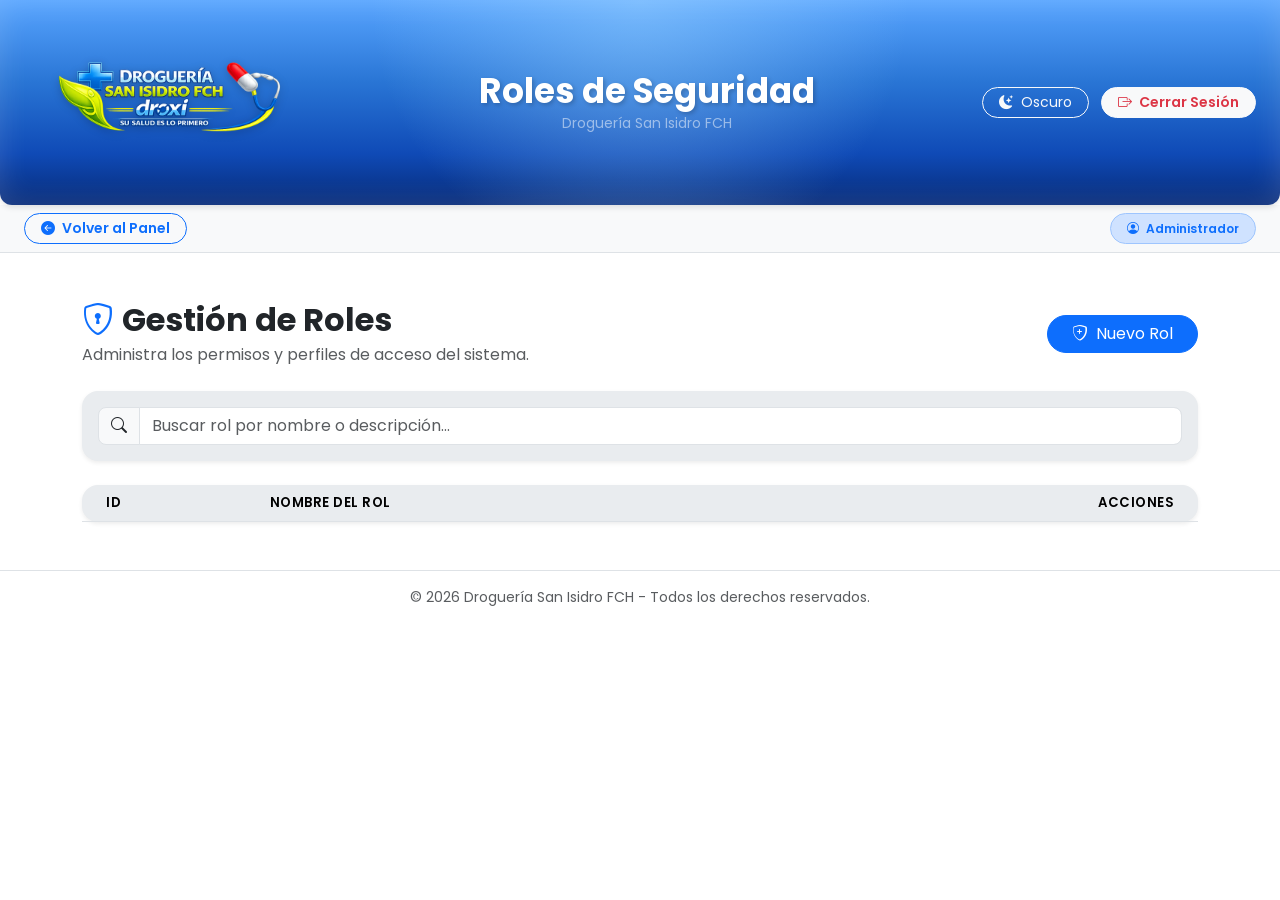
<file: Administrativo/ModulosPanel/Roles/Rol.html>
<!doctype html>
<html lang="es" data-bs-theme="light">
    <head>
        <meta charset="utf-8" />
        <meta name="viewport" content="width=device-width, initial-scale=1" />
        <title>Roles de Seguridad - Droguería San Isidro FCH</title>
        <link rel="icon" type="image/png" href="../../img/Logo.png" />
        <link href="https://cdn.jsdelivr.net/npm/bootstrap@5.3.3/dist/css/bootstrap.min.css" rel="stylesheet" />
        <link rel="stylesheet" href="https://cdn.jsdelivr.net/npm/bootstrap-icons@1.11.3/font/bootstrap-icons.min.css" />
        <link rel="stylesheet" href="../Usuarios/UsuarioEstilos.css" />
    </head>
    <body>

        <header class="admin-header text-white position-relative d-flex align-items-center">
            <div class="container-fluid px-4">
                <div class="row align-items-center justify-content-between g-2">
                    <div class="col-auto">
                        <a href="../../admi.html">
                            <img src="../../img/Logo.png" alt="Droguería San Isidro FCH" class="admin-logo">
                        </a>
                    </div>
                    <div class="col text-center">
                        <h2 class="web-title mb-0">Roles de Seguridad</h2>
                        <small class="text-white-50 d-none d-sm-block">Droguería San Isidro FCH</small>
                    </div>
                    <div class="col-auto d-flex align-items-center gap-2">
                        <button id="btnThemeToggle" class="btn btn-outline-light btn-sm rounded-pill px-3">
                            <i id="themeIcon" class="bi bi-moon-stars-fill me-1"></i>
                            <span id="themeText">Oscuro</span>
                        </button>
                        <a href="../../../Login/vista/login.html" id="btnLogout" class="btn btn-light text-danger btn-sm rounded-pill px-3 fw-semibold ms-1" title="Cerrar Sesión">
                            <i class="bi bi-box-arrow-right me-1"></i> Cerrar Sesión
                        </a>
                    </div>
                </div>
            </div>
        </header>

        <div class="sub-nav bg-body-tertiary border-bottom py-2 mb-4">
            <div class="container-fluid px-4 d-flex justify-content-between align-items-center">
                <a href="../../admi.html" class="btn btn-outline-primary btn-sm rounded-pill px-3 fw-semibold">
                    <i class="bi bi-arrow-left-circle-fill me-1"></i> Volver al Panel
                </a>
                <span class="badge bg-primary-subtle text-primary border border-primary-subtle px-3 py-2 rounded-pill fw-semibold">
                    <i class="bi bi-person-circle me-1"></i> <span id="userName">Administrador</span>
                </span>
            </div>
        </div>

        <main class="container my-4">
            <div class="d-flex flex-column flex-md-row justify-content-between align-items-md-center mb-4 gap-3">
                <div>
                    <h2 class="fw-bold mb-1"><i class="bi bi-shield-lock text-primary me-2"></i>Gestión de Roles</h2>
                    <p class="text-body-secondary mb-0">Administra los permisos y perfiles de acceso del sistema.</p>
                </div>
                <div>
                    <button class="btn btn-primary rounded-pill px-4" data-bs-toggle="modal" data-bs-target="#modalRol" onclick="prepararCrearRol()">
                        <i class="bi bi-shield-plus me-2"></i>Nuevo Rol
                    </button>
                </div>
            </div>

            <div class="card border-0 shadow-sm mb-4">
                <div class="card-body">
                    <div class="input-group">
                        <span class="input-group-text bg-body-tertiary"><i class="bi bi-search"></i></span>
                        <input type="text" id="txtBuscarRol" class="form-control" placeholder="Buscar rol por nombre o descripción...">
                    </div>
                </div>
            </div>

            <div class="card border-0 shadow-sm">
                <div class="card-body p-0">
                    <div class="table-responsive">
                        <table class="table table-hover align-middle mb-0">
                            <thead>
                                <tr>
                                    <th scope="col" class="ps-4">ID</th>
                                    <th scope="col">Nombre del Rol</th>
                                    <th scope="col" class="text-end pe-4">Acciones</th>
                                </tr>
                            </thead>
                            <tbody id="tablaRolesBody"></tbody>
                        </table>
                    </div>
                </div>
            </div>
        </main>

        <!-- Modal Crear/Editar Rol -->
        <div class="modal fade" id="modalRol" tabindex="-1" aria-labelledby="modalRolLabel" aria-hidden="true">
            <div class="modal-dialog modal-dialog-centered">
                <div class="modal-content">
                    <div class="modal-header">
                        <h5 class="modal-title fw-bold" id="modalRolLabel">Registrar Nuevo Rol</h5>
                        <button type="button" class="btn-close" data-bs-dismiss="modal" aria-label="Close"></button>
                    </div>
                    <form id="formRol">
                        <div class="modal-body">
                            <input type="hidden" id="txtRolID" value="0">
                            <div class="mb-3">
                                <label for="txtNombreRol" class="form-label fw-semibold">Nombre del Rol</label>
                                <input type="text" class="form-control" id="txtNombreRol" placeholder="Ej. Administrador, Vendedor" required>
                            </div>
                        </div>
                        <div class="modal-footer">
                            <button type="button" class="btn btn-secondary rounded-pill" data-bs-dismiss="modal">Cancelar</button>
                            <button type="submit" class="btn btn-primary rounded-pill px-4">Guardar Rol</button>
                        </div>
                    </form>
                </div>
            </div>
        </div>

        <script src="https://cdn.jsdelivr.net/npm/bootstrap@5.3.3/dist/js/bootstrap.bundle.min.js"></script>
        <script src="../../Js/limpiezaSession.js"></script>
        <script type="module" src="Js/Interfaz/RolUI.js"></script>
        <!-- Footer -->
        <script src="../../Js/GlobalUI.js"></script>
    </body>
</html>
</file>
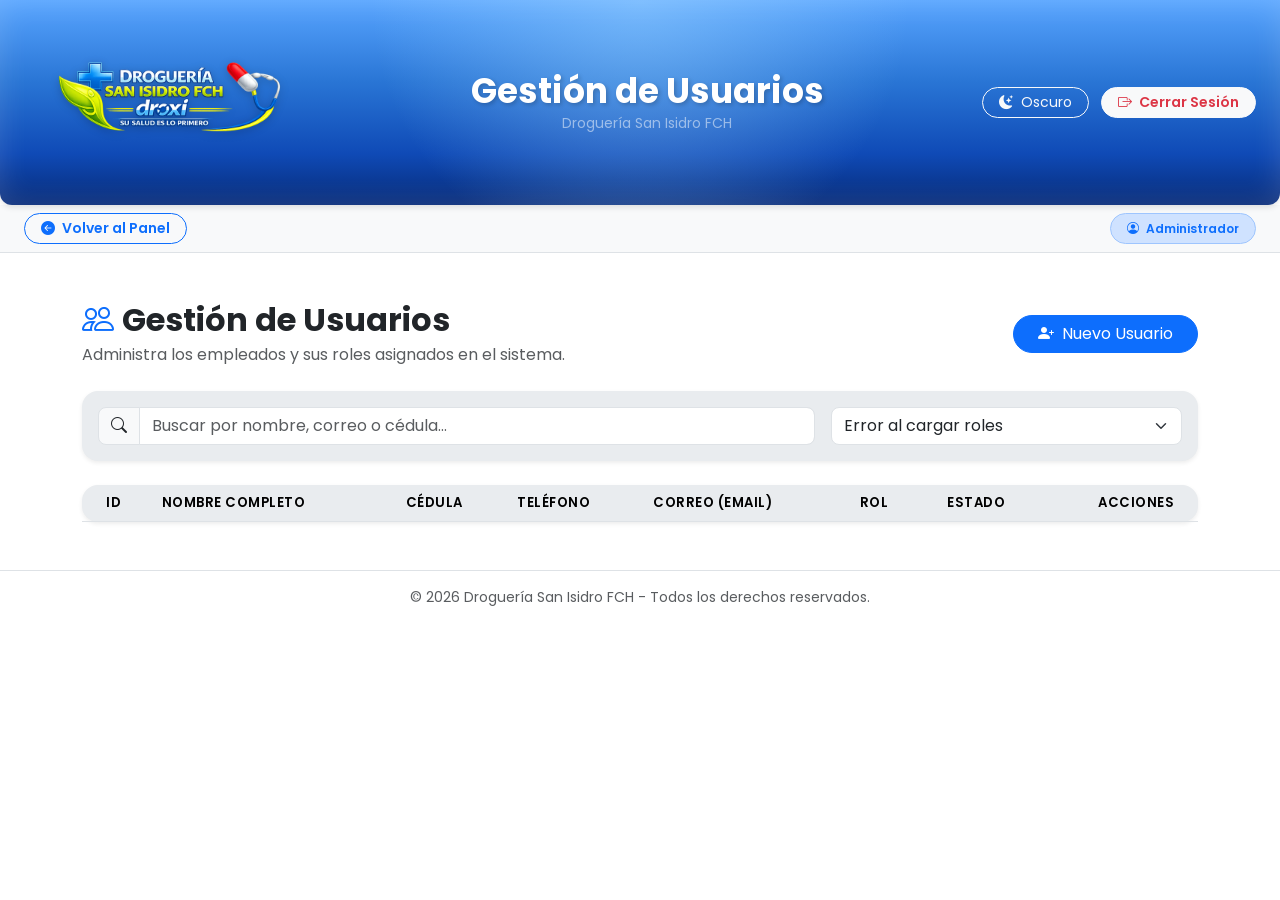
<file: Administrativo/ModulosPanel/Usuarios/Usuarios.html>
<!doctype html>
<html lang="es" data-bs-theme="light">
    <head>
        <meta charset="utf-8" />
        <meta name="viewport" content="width=device-width, initial-scale=1" />
        <title>Gestión de Usuarios - Droguería San Isidro FCH</title>

        <!-- Favicon -->
        <link rel="icon" type="image/png" href="../../img/Logo.png" />

        <!-- Bootstrap CSS v5.3.3 / Icons -->
        <link href="https://cdn.jsdelivr.net/npm/bootstrap@5.3.3/dist/css/bootstrap.min.css" rel="stylesheet" />
        <link rel="stylesheet" href="https://cdn.jsdelivr.net/npm/bootstrap-icons@1.11.3/font/bootstrap-icons.min.css" />
        
        <!-- Estilos compartidos -->
        <link rel="stylesheet" href="UsuarioEstilos.css" />
    </head>
    <body>

            <!-- Menú de Navegación -->
        <header class="admin-header text-white position-relative d-flex align-items-center">
            <div class="container-fluid px-4">
                <div class="row align-items-center justify-content-between g-2">
                    
                    <!-- Logo ajustado -->
                    <div class="col-auto">
                        <a href="../../admi.html">
                            <img src="../../img/Logo.png" alt="Droguería San Isidro FCH" class="admin-logo">
                        </a>
                    </div>

                    <!-- Título del sistema -->
                    <div class="col text-center">
                        <h2 class="web-title mb-0">Gestión de Usuarios</h2>
                        <small class="text-white-50 d-none d-sm-block">Droguería San Isidro FCH</small>
                    </div>

                    <!-- Botón Oscuro + Cerrar Sesión -->
                    <div class="col-auto d-flex align-items-center gap-2">
                        <button id="btnThemeToggle" class="btn btn-outline-light btn-sm rounded-pill px-3">
                            <i id="themeIcon" class="bi bi-moon-stars-fill me-1"></i>
                            <span id="themeText">Oscuro</span>
                        </button>
                        
                        <a href="../../../Login/vista/login.html" id="btnLogout" class="btn btn-light text-danger btn-sm rounded-pill px-3 fw-semibold ms-1" title="Cerrar Sesión">
                            <i class="bi bi-box-arrow-right me-1"></i> Cerrar Sesión
                        </a>
                    </div>

                </div>
            </div>
        </header>

        <!-- 2. Sub-Barra Limpia de Navegación (Debajo del encabezado) -->
        <div class="sub-nav bg-body-tertiary border-bottom py-2 mb-4">
            <div class="container-fluid px-4 d-flex justify-content-between align-items-center">
                <!-- Volver al Panel -->
                <a href="../../admi.html" class="btn btn-outline-primary btn-sm rounded-pill px-3 fw-semibold">
                    <i class="bi bi-arrow-left-circle-fill me-1"></i> Volver al Panel
                </a>

                <!-- Usuario Activo -->
                <span class="badge bg-primary-subtle text-primary border border-primary-subtle px-3 py-2 rounded-pill fw-semibold">
                    <i class="bi bi-person-circle me-1"></i> <span id="userName">Administrador</span>
                </span>
            </div>
        </div>

            <!-- Contenido Principal -->
            <main class="container my-4">
                
                <!-- Titular y Botón de Nuevo Usuario -->
                <div class="d-flex flex-column flex-md-row justify-content-between align-items-md-center mb-4 gap-3">
                    <div>
                        <h2 class="fw-bold mb-1"><i class="bi bi-people text-primary me-2"></i>Gestión de Usuarios</h2>
                        <p class="text-body-secondary mb-0">Administra los empleados y sus roles asignados en el sistema.</p>
                    </div>
                    <div>
                        <button class="btn btn-primary rounded-pill px-4" data-bs-toggle="modal" data-bs-target="#modalUsuario" onclick="prepararCrearUsuario()">
                            <i class="bi bi-person-plus-fill me-2"></i>Nuevo Usuario
                        </button>
                    </div>
                </div>

                <!-- Barra de Búsqueda y Filtro de Rol -->
                <div class="card border-0 shadow-sm mb-4">
                    <div class="card-body">
                        <div class="row g-3">
                            <div class="col-12 col-md-8">
                                <div class="input-group">
                                    <span class="input-group-text bg-body-tertiary"><i class="bi bi-search"></i></span>
                                    <input type="text" id="txtBuscarUsuario" class="form-control" placeholder="Buscar por nombre, correo o cédula...">
                                </div>
                            </div>
                            <div class="col-12 col-md-4">
                                <select id="cboFiltroRol" class="form-select">
                                    <option value="">Todos los Roles</option>
                                </select>
                            </div>
                        </div>
                    </div>
                </div>

                <!-- Tabla con los campos de la BD (sp_ListarUsuarios) -->
                <div class="card border-0 shadow-sm">
                    <div class="card-body p-0">
                        <div class="table-responsive">
                            <table class="table table-hover align-middle mb-0">
                                <thead>
                                    <tr>
                                        <th scope="col" class="ps-4">ID</th>
                                        <th scope="col">Nombre Completo</th>
                                        <th scope="col">Cédula</th>
                                        <th scope="col">Teléfono</th>
                                        <th scope="col">Correo (Email)</th>
                                        <th scope="col">Rol</th>
                                        <th class="text-center">ESTADO</th>
                                        <th scope="col" class="text-end pe-4">Acciones</th>
                                    </tr>
                                </thead>
                                <tbody id="tablaUsuariosBody">
                                    <!-- Filas generadas dinámicamente con usuarios.js -->
                                </tbody>
                            </table>
                        </div>
                    </div>
                </div>
            </main>

            <!-- Modal Formulario alineado con sp_RegistrarUsuario y sp_ActualizarUsuario -->
            <div class="modal fade" id="modalUsuario" tabindex="-1" aria-labelledby="modalUsuarioLabel" aria-hidden="true">
                <div class="modal-dialog modal-dialog-centered modal-lg">
                    <div class="modal-content">
                        <div class="modal-header">
                            <h5 class="modal-title fw-bold" id="modalUsuarioLabel">Registrar Nuevo Usuario</h5>
                            <button type="button" class="btn-close" data-bs-dismiss="modal" aria-label="Close"></button>
                        </div>
                        <form id="formUsuario">
                            <div class="modal-body">
                                <input type="hidden" id="txtUsuarioID" value="0">

                                <div class="row g-3">
                                    <div class="col-12 col-md-6">
                                        <label for="txtNombre" class="form-label fw-semibold">Nombre</label>
                                        <input type="text" class="form-control" id="txtNombre" placeholder="Ej. Carlos" required>
                                    </div>
                                    <div class="col-12 col-md-6">
                                        <label for="txtApellido" class="form-label fw-semibold">Apellido</label>
                                        <input type="text" class="form-control" id="txtApellido" placeholder="Ej. Pérez" required>
                                    </div>
                                    <div class="col-12 col-md-6">
                                        <label for="txtCedula" class="form-label fw-semibold">Cédula / Documento</label>
                                        <input type="text" class="form-control" id="txtCedula" placeholder="Ej. 1012345678" required>
                                    </div>
                                    <div class="col-12 col-md-6">
                                        <label for="txtTelefono" class="form-label fw-semibold">Teléfono</label>
                                        <input type="text" class="form-control" id="txtTelefono" placeholder="Ej. 3001234567" required>
                                    </div>
                                    <div class="col-12 col-md-12">
                                        <label for="txtEmail" class="form-label fw-semibold">Correo Electrónico</label>
                                        <input type="email" class="form-control" id="txtEmail" placeholder="ejemplo@sanisidro.com" required>
                                    </div>
                                    <div class="col-12 col-md-6" id="divPassword">
                                        <label for="txtPassword" class="form-label fw-semibold">Contraseña</label>
                                        <div class="input-group">
                                            <input type="password" class="form-control" id="txtPassword" placeholder="••••••••">
                                            <button class="btn btn-outline-secondary" type="button" id="btnTogglePassword">
                                                <i class="bi bi-eye-fill" id="iconTogglePassword"></i>
                                            </button>
                                        </div>
                                    </div>
                                    <div class="col-12 col-md-6">
                                        <label for="cboRol" class="form-label fw-semibold">Rol de Seguridad</label>
                                        <select class="form-select" id="cboRol" required>
                                            <option value="" selected disabled>Cargando roles...</option>
                                        </select>
                                    </div>
                                </div>
                            </div>
                            <div class="modal-footer">
                                <button type="button" class="btn btn-secondary rounded-pill" data-bs-dismiss="modal">Cancelar</button>
                                <button type="submit" class="btn btn-primary rounded-pill px-4">Guardar Usuario</button>
                            </div>
                        </form>
                    </div>
                </div>
            </div>

                <!-- Bootstrap JavaScript Bundle -->
                <script src="https://cdn.jsdelivr.net/npm/bootstrap@5.3.3/dist/js/bootstrap.bundle.min.js"></script>

                <!-- Script de sesión y tema -->
                <script src="../../Js/limpiezaSession.js"></script>

                <!-- Controlador principal de la UI (Módulo) -->
                <script type="module" src="Js/Interfaz/UsuarioUI.js"></script>

                <!-- Footer -->
                <script src="../../Js/GlobalUI.js"></script>
    </body>
</html>
</file>
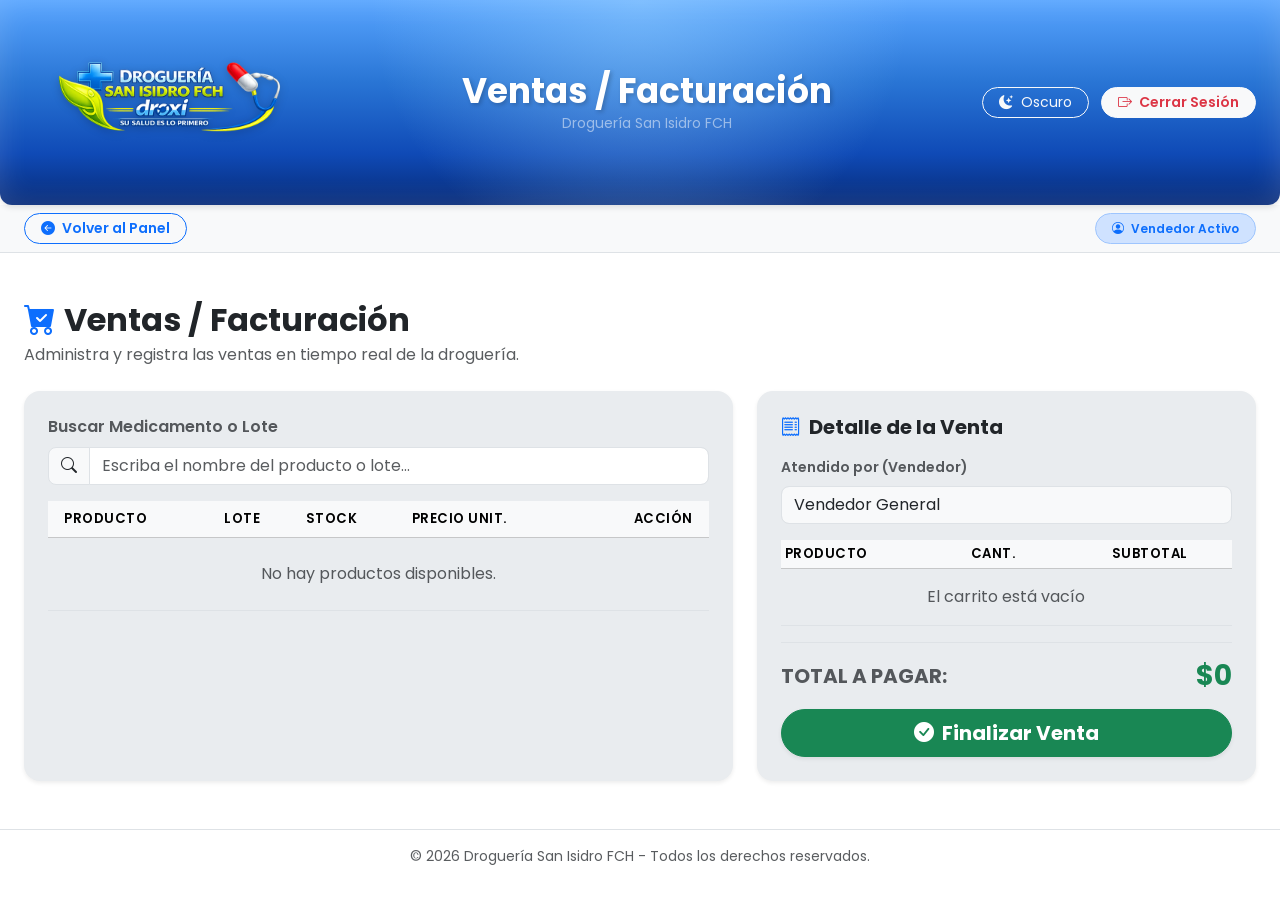
<file: Administrativo/ModulosPanel/Ventas/Ventas.html>
<!doctype html>
<html lang="es" data-bs-theme="light">
    <head>
        <meta charset="utf-8" />
        <meta name="viewport" content="width=device-width, initial-scale=1" />
        <title>Ventas / Facturación - Droguería San Isidro FCH</title>

        <!-- Favicon -->
        <link rel="icon" type="image/png" href="../../img/Logo.png" />

        <!-- Bootstrap CSS v5.3.3 / Icons -->
        <link href="https://cdn.jsdelivr.net/npm/bootstrap@5.3.3/dist/css/bootstrap.min.css" rel="stylesheet" />
        <link rel="stylesheet" href="https://cdn.jsdelivr.net/npm/bootstrap-icons@1.11.3/font/bootstrap-icons.min.css" />
        
        <!-- Estilos compartidos de la aplicación -->
        <link rel="stylesheet" href="../Usuarios/UsuarioEstilos.css" />
    </head>
    <body>

        <!-- 1. Menú de Navegación / Header Principal -->
        <header class="admin-header text-white position-relative d-flex align-items-center">
            <div class="container-fluid px-4">
                <div class="row align-items-center justify-content-between g-2">
                    
                    <!-- Logo ajustado -->
                    <div class="col-auto">
                        <a href="../../admi.html">
                            <img src="../../img/Logo.png" alt="Droguería San Isidro FCH" class="admin-logo">
                        </a>
                    </div>

                    <!-- Título del sistema -->
                    <div class="col text-center">
                        <h2 class="web-title mb-0">Ventas / Facturación</h2>
                        <small class="text-white-50 d-none d-sm-block">Droguería San Isidro FCH</small>
                    </div>

                    <!-- Botón Oscuro + Cerrar Sesión -->
                    <div class="col-auto d-flex align-items-center gap-2">
                        <button id="btnThemeToggle" class="btn btn-outline-light btn-sm rounded-pill px-3">
                            <i id="themeIcon" class="bi bi-moon-stars-fill me-1"></i>
                            <span id="themeText">Oscuro</span>
                        </button>
                        
                        <a href="../../../Login/vista/login.html" id="btnLogout" class="btn btn-light text-danger btn-sm rounded-pill px-3 fw-semibold ms-1" title="Cerrar Sesión">
                            <i class="bi bi-box-arrow-right me-1"></i> Cerrar Sesión
                        </a>
                    </div>

                </div>
            </div>
        </header>

        <!-- 2. Sub-Barra Limpia de Navegación -->
        <div class="sub-nav bg-body-tertiary border-bottom py-2 mb-4">
            <div class="container-fluid px-4 d-flex justify-content-between align-items-center">
                <!-- Volver al Panel -->
                <a href="../../admi.html" class="btn btn-outline-primary btn-sm rounded-pill px-3 fw-semibold">
                    <i class="bi bi-arrow-left-circle-fill me-1"></i> Volver al Panel
                </a>

                <!-- Usuario / Vendedor Activo -->
                <span class="badge bg-primary-subtle text-primary border border-primary-subtle px-3 py-2 rounded-pill fw-semibold">
                    <i class="bi bi-person-circle me-1"></i> <span id="userName">Vendedor Activo</span>
                </span>
            </div>
        </div>

        <!-- 3. Contenido Principal -->
        <main class="container-fluid px-4 my-4">
            
            <!-- Titular de la sección -->
            <div class="mb-4">
                <h2 class="fw-bold mb-1"><i class="bi bi-cart-check-fill text-primary me-2"></i>Ventas / Facturación</h2>
                <p class="text-body-secondary mb-0">Administra y registra las ventas en tiempo real de la droguería.</p>
            </div>

            <!-- Disposición en 2 Columnas: Productos | Carrito -->
            <div class="row g-4">
                
                <!-- Columna Izquierda: Búsqueda y Catálogo de Productos -->
                <div class="col-12 col-lg-7">
                    <div class="card border-0 shadow-sm h-100">
                        <div class="card-body p-4">
                            
                            <!-- Búsqueda de Productos -->
                            <label for="txtBuscarProducto" class="form-label fw-semibold text-body-secondary">Buscar Medicamento o Lote</label>
                            <div class="input-group mb-3">
                                <span class="input-group-text bg-body-tertiary"><i class="bi bi-search"></i></span>
                                <input type="text" id="txtBuscarProducto" class="form-control" placeholder="Escriba el nombre del producto o lote...">
                            </div>

                            <!-- Tabla de Inventario / Productos -->
                            <div class="table-responsive" style="max-height: 420px; overflow-y: auto;">
                                <table class="table table-hover align-middle mb-0">
                                    <thead class="table-light sticky-top">
                                        <tr>
                                            <th scope="col" class="ps-3">Producto</th>
                                            <th scope="col">Lote</th>
                                            <th scope="col">Stock</th>
                                            <th scope="col">Precio Unit.</th>
                                            <th scope="col" class="text-end pe-3">Acción</th>
                                        </tr>
                                    </thead>
                                    <tbody id="tablaProductosBody">
                                        <!-- Filas cargadas por VentasUI.js -->
                                    </tbody>
                                </table>
                            </div>

                        </div>
                    </div>
                </div>

                <!-- Columna Derecha: Resumen y Procesamiento de la Venta -->
                <div class="col-12 col-lg-5">
                    <div class="card border-0 shadow-sm">
                        <div class="card-body p-4">
                            <h5 class="fw-bold mb-3"><i class="bi bi-receipt me-2 text-primary"></i>Detalle de la Venta</h5>
                            
                            <!-- Vendedor Encargado -->
                            <div class="mb-3">
                                <label class="form-label fw-semibold small text-body-secondary">Atendido por (Vendedor)</label>
                                <input type="text" id="txtVendedorNombre" class="form-control bg-body-tertiary" value="Vendedor General" readonly>
                            </div>

                            <!-- Tabla Interna de Carrito -->
                            <div class="table-responsive mb-3" style="max-height: 250px; overflow-y: auto;">
                                <table class="table table-sm align-middle mb-0">
                                    <thead class="table-light">
                                        <tr>
                                            <th scope="col">Producto</th>
                                            <th scope="col" class="text-center" style="width: 80px;">Cant.</th>
                                            <th scope="col" class="text-end">Subtotal</th>
                                            <th scope="col" style="width: 40px;"></th>
                                        </tr>
                                    </thead>
                                    <tbody id="tablaCarritoBody">
                                        <tr>
                                            <td colspan="4" class="text-center text-muted py-3">El carrito está vacío</td>
                                        </tr>
                                    </tbody>
                                </table>
                            </div>

                            <!-- Total y Botón de Cobro -->
                            <div class="border-top pt-3">
                                <div class="d-flex justify-content-between align-items-center mb-3">
                                    <span class="h5 mb-0 fw-bold text-body-secondary">TOTAL A PAGAR:</span>
                                    <span class="h3 mb-0 fw-bold text-success" id="lblTotalVenta">$0</span>
                                </div>

                                <button type="button" class="btn btn-success btn-lg w-100 fw-bold rounded-pill shadow-sm py-2" id="btnProcesarVenta">
                                    <i class="bi bi-check-circle-fill me-2"></i>Finalizar Venta
                                </button>
                            </div>

                        </div>
                    </div>
                </div>

            </div>
        </main>

        <!-- Bootstrap JavaScript Bundle -->
        <script src="https://cdn.jsdelivr.net/npm/bootstrap@5.3.3/dist/js/bootstrap.bundle.min.js"></script>

        <!-- Script de sesión y tema global -->
        <script src="../../Js/limpiezaSession.js"></script>

        <!-- Controlador JS del módulo Ventas -->
        <script type="module" src="JS/Interfaz/VentasUI.js"></script>

        <!-- Footer -->
        <script src="../../Js/GlobalUI.js"></script>
    </body>
</html>
</file>
<file: Administrativo/admiStyle.css>
body {
    background-color: var(--bs-body-bg);
    color: var(--bs-body-color);
    font-family: 'Poppins', sans-serif;
}

.admin-header {
    height: 180px !important; 
    padding: 0 !important;    
    background: radial-gradient(circle at top, rgba(145, 205, 255, 0.55) 0%, transparent 40%),
                linear-gradient(180deg, #58a5ff 0%, #2975d5 40%, #0f4ab6 75%, #072b79 100%) !important;
    background-color: #2975d5 !important;
    box-shadow: inset 0 0 80px rgba(255, 255, 255, 0.15), 0 4px 12px rgba(0, 0, 0, 0.12) !important;
    border-bottom: 1px solid rgba(255, 255, 255, 0.2) !important;
    border-bottom-left-radius: 1.5rem;
    border-bottom-right-radius: 1.5rem;
}

.admin-header .row {
    justify-content: center !important;
    text-align: center !important;
}

.mobile-header-fix {
    display: flex !important;
    justify-content: center !important;
}

.admin-logo {
    width: 100% !important;
    height: auto !important;
    max-width: 24rem !important; 
    filter: drop-shadow(0 2px 4px rgba(0, 0, 0, 0.15)) !important;
    display: block !important;
}

.admin-header .web-title {
    font-size: 1.6rem !important;
    font-weight: 700 !important;
    color: #fff !important;
    text-shadow: 2px 2px 4px rgba(0, 0, 0, 0.2) !important;
    font-family: 'Poppins', sans-serif !important;
    line-height: 1.3 !important;
    text-align: center !important;
    padding-top: 2.8rem !important;
    padding-bottom: 0.5rem !important;
}

.admin-header p {
    text-align: center !important; 
}

.boton {
    display: flex !important;
    justify-content: center !important; /* Cambia la alineación derecha por el centro en PC */
    align-items: center !important;
    margin-top: 1.2rem !important;
}

.font-poppins {
    font-family: 'Poppins', sans-serif;
}

.text-shadow-custom {
    text-shadow: 2px 2px 4px rgba(0, 0, 0, 0.2);
}

/* Estilo de las Tarjetas de Menú */
.menu-card {
    background-color: var(--bs-tertiary-bg);
    border: 1px solid var(--bs-border-color-translucent);
    border-radius: 1.25rem;
    transition: transform 0.2s ease, box-shadow 0.2s ease;
    cursor: pointer;
    text-decoration: none;
    display: flex;
    flex-direction: column;
    align-items: center;
    justify-content: center;
    padding: 2rem 1.5rem;
    height: 100%;
    box-shadow: 0 2px 6px rgba(0, 0, 0, 0.04);
}

/* Efecto al pasar el mouse por encima */
.menu-card:hover {
    transform: translateY(-5px);
    box-shadow: 0 8px 20px rgba(0, 0, 0, 0.08);
}

/* Contenedor circular para los iconos */
.icon-circle {
    width: 70px;
    height: 70px;
    border-radius: 50%;
    display: flex;
    align-items: center;
    justify-content: center;
    color: white;
    margin-bottom: 1.2rem;
    box-shadow: 0 4px 10px rgba(0,0,0,0.08);
}

/* Títulos de los módulos dentro de la tarjeta */
.menu-title {
    font-size: 1rem;
    font-weight: 600;
    color: var(--bs-body-color);
    text-align: center;
    margin: 0;
    line-height: 1.3;
}

/* Colores temáticos para identificar cada operación */
.bg-ventas { background-color: #e67e22; }      
.bg-inventario { background-color: #9b59b6; }  
.bg-productos { background-color: #2ecc71; }   
.bg-laboratorios { background-color: #3498db; }
.bg-detalles { background-color: #34495e; }    
.bg-usuarios { background-color: #e74c3c; }    
.bg-roles { background-color: #16a085; }   

/* Responsive*/
@media (max-width: 768px) {
    .admin-header {
        height: auto !important; 
        padding-top: 0.1rem !important; 
        padding-bottom: 0.8rem !important;
    }
    
    .admin-header .row {
        --bs-gutter-y: 0rem !important;
        justify-content: center !important;
    }

    .mobile-header-fix {
        margin-top: -1.9rem !important;
        padding-top: 0 !important;
        margin-bottom: -3.9rem !important;
        padding-bottom: 0 !important;
        display: flex !important;
        justify-content: center !important;
    }

    /* En celulares el logo se reduce un poco para dar espacio a los textos */
    .admin-logo {
        max-width: 23rem !important; 
        margin-bottom: 0.9rem !important;
    }
    
    .admin-header .web-title {
        font-size: 1.1rem !important;
        line-height: 1.1 !important;
        margin-top: -2.5rem !important;
        margin-bottom: 0.1rem !important;
        text-align: center !important;
    }
    
    .admin-header p {
        font-size: 0.9rem !important;
        margin-bottom: 0.8rem !important;
        text-align: center !important;
    }
    .boton {
        display: flex !important;
        justify-content: center !important; 
        width: 100% !important;
        margin-top: 1rem !important;
        padding-bottom: 0.5rem !important;
    }
}
</file>
<file: Login/css/style.css>
@import url('https://fonts.googleapis.com/css2?family=Poppins:wght@400;700&display=swap');

main {
    background-color: #d2e1f0;
    min-height: 100vh;
    display: flex;
    align-items: center; 
    justify-content: center;
    padding: 15px;
}

.card {
     border-radius: 1rem; /* Esquinas más redondeadas */    
}

.custom-card {
    background: linear-gradient(180deg, #003d82 0%, #00468f 100%);
    position: relative;
    overflow: hidden;
    border: none;
    width: 100%; 
    max-width: 450px;
    font-family: 'Poppins', sans-serif;
}

.custom-card::before {
    content: '';
    position: absolute;
    top: 65%;
    left: 50%;
    transform: translate(-50%, -50%);
    width: 100%;
    height: 100%;
    background-image: url('../img/Logo.png');
    background-repeat: no-repeat;
    background-position: center center;
    background-size: 125%;
    opacity: 0.6;
    pointer-events: none;
    z-index: 0;
}

.custom-card .card-body {
    position: relative;
    z-index: 1;
}

.custom-card .form-control {
    background-color: rgba(255, 255, 255, 0.7);
    border: none;
    font-family: 'Poppins', sans-serif;
}

.custom-card .input-group {
    background-color: rgba(255, 255, 255, 0.7);
}

.custom-card .form-label {
    font-family: 'Poppins', sans-serif;
}

.custom-card .btn{
    font-family: 'Poppins', sans-serif;
}

.custom-card .btn-outline-secondary {
    color: #6c757d;
}

.custom-card .btn-warning {
    background-color: #ffc107;
    color: #000;
    border: none;
}

.custom-card .btn-recover {
    color: #ffd043; 
    font-weight: 600; /* Grosor para que sea fácil de leer */
    transition: color 0.2s ease-in-out, text-decoration 0.2s ease-in-out;
    display: inline-block;
    margin-top: 0.2rem; /* Empuje hacia abajo */
}

/* Efecto hover (PC) o presiona (Móvil) */
.custom-card .btn-recover:hover {
    color: #fff; /* Cambia a blanco sutilmente al pasar el cursor */
    text-decoration: underline !important; /* Línea decorativa clásica de accesibilidad */
}

.spacing-custom {
    padding-top: 2.4rem;
}


/* Ajuste responsive para el logo de fondo */
@media (max-width: 576px) {
    .custom-card::before {
        background-size: 130%; 
        opacity: 0.15; /* Bajamos más la opacidad en móvil para mejorar legibilidad */
    }
    
    .custom-card .card-body {
        padding-left: 1.5rem !important;
        padding-right: 1.5rem !important;
    }
}
</file>
<file: Login/css/RecuperarPassw.css>
@import url('https://fonts.googleapis.com/css2?family=Poppins:wght@400;700&display=swap');
main {
    background-color: #d2e1f0;
    min-height: 100vh;
    display: flex;
    align-items: center; 
    justify-content: center;
    padding: 15px;
}

.card {
    border-radius: 1rem; /* Esquinas más redondeadas */    
}

.custom-card {
    background: linear-gradient(180deg, #003d82 0%, #00468f 100%);
    position: relative;
    overflow: hidden;
    border: none;
    width: 100%; 
    max-width: 450px;
    font-family: 'Poppins', sans-serif;
}

/* Estilos de los inputs e iconos del input-group */
.custom-card .form-control {
    border-top-right-radius: 0.5rem;
    border-bottom-right-radius: 0.5rem;
    padding-top: 0.75rem;
    padding-bottom: 0.75rem;
}

.custom-card .form-control:focus {
    box-shadow: none;
    background-color: #ffffff;
}

.custom-card .input-group-text {
    border-top-left-radius: 0.5rem;
    border-bottom-left-radius: 0.5rem;
}

/* Botón principal */
.btn-custom {
    background-color: #ffca28;
    border: none;
    padding: 0.75rem;
    border-radius: 0.5rem;
    transition: all 0.2s ease-in-out;
}

.btn-custom:hover {
    background-color: #ffd043;
    transform: translateY(-1px);
}

/* Enlace de retorno */
.custom-card .btn-recover {
    color: #ffd043;
    font-weight: 500;
    font-size: 0.9rem;
    transition: color 0.2s ease-in-out;
}

.custom-card .btn-recover:hover {
    color: #ffffff;
    text-decoration: underline !important;
}
</file>
<file: Login/css/RestablecerPassw.css>
.custom-card .input-group {
    background-color: #ffffff;
}

.custom-card .form-control {
    background-color: #ffffff;
    padding: 0.75rem 1.25rem;
    font-family: 'Poppins', sans-serif;
}

.custom-card .form-control:focus {
    box-shadow: none;
    background-color: #ffffff;
}
</file>
<file: Administrativo/ModulosPanel/Usuarios/UsuarioEstilos.css>
@import url('https://fonts.googleapis.com/css2?family=Poppins:wght@300;400;500;600;700&display=swap');

body {
    background-color: var(--bs-body-bg);
    color: var(--bs-body-color);
    font-family: 'Poppins', sans-serif;
    min-height: 100vh;
    display: flex;
    flex-direction: column;
}

.admin-header {
    min-height: 65px !important;
    height: auto !important;
    padding: 0.4rem 0 !important;
    background: radial-gradient(circle at top, rgba(145, 205, 255, 0.55) 0%, transparent 40%),
                linear-gradient(180deg, #58a5ff 0%, #2975d5 40%, #0f4ab6 75%, #072b79 100%) !important;
    box-shadow: inset 0 0 30px rgba(255, 255, 255, 0.15), 0 2px 6px rgba(0, 0, 0, 0.12) !important;
    border-bottom-left-radius: 0.75rem;
    border-bottom-right-radius: 0.75rem;
}

.admin-logo {
    max-width: 18rem !important;
    height: auto !important;
    filter: drop-shadow(0 2px 4px rgba(0, 0, 0, 0.2));
}

.admin-logo:hover {
    transform: scale(1.02);
}

.admin-header .web-title {
    font-size: 2.15rem !important;
    font-weight: 700 !important;
    color: #fff !important;
    line-height: 1.2 !important;
    text-shadow: 1px 1px 2px rgba(0, 0, 0, 0.2);
}

sub-nav {
    box-shadow: 0 1px 3px rgba(0, 0, 0, 0.05);
}

.admin-header .web-title {
    font-size: 1.8rem;
    font-weight: 700;
    color: #fff;
    text-shadow: 2px 2px 4px rgba(0, 0, 0, 0.2);
}

/* Estilos de Navegación */
.cabeza {
    border-bottom: 1px solid var(--bs-border-color-translucent) !important;
}

.navbar-brand span {
    font-weight: 700;
}

/* Encabezado del Módulo y Títulos */
h2 {
    font-weight: 700;
    color: var(--bs-body-color);
}

/* Tarjetas y Modales adaptados al tema */
.card {
    background-color: var(--bs-secondary-bg);
    border-radius: 1rem;
    transition: background-color 0.3s ease, border-color 0.3s ease;
}

.modal-content {
    background-color: var(--bs-body-bg);
    color: var(--bs-body-color);
    border-radius: 1.25rem;
    border: 1px solid var(--bs-border-color-translucent);
}

.modal-header, .modal-footer {
    border-color: var(--bs-border-color-translucent);
}

/* Tablas Responsivas */
.table {
    --bs-table-bg: transparent;
    color: var(--bs-body-color);
}

.table-light {
    --bs-table-bg: var(--bs-tertiary-bg);
    color: var(--bs-body-color);
}

.table th {
    font-weight: 600;
    text-transform: uppercase;
    font-size: 0.825rem;
    letter-spacing: 0.5px;
}

/* Inputs y Selects */
.form-control, .form-select, .input-group-text {
    background-color: var(--bs-body-bg);
    color: var(--bs-body-color);
    border-color: var(--bs-border-color);
    border-radius: 0.5rem;
}

.form-control:focus, .form-select:focus {
    background-color: var(--bs-body-bg);
    color: var(--bs-body-color);
    box-shadow: 0 0 0 0.25rem rgba(41, 117, 213, 0.25);
}

/* Adaptación Responsive en pantallas pequeñas */
@media (max-width: 768px) {
    .admin-logo {
        max-width: 6.5rem !important;
    }
    
    .admin-header .web-title {
        font-size: 1.1rem !important;
    }
    
    .container {
        padding-left: 1rem;
        padding-right: 1rem;
    }

    .table-responsive {
        border-radius: 0.75rem;
        border: 1px solid var(--bs-border-color-translucent);
    }

    .btn-primary {
        width: 100%;
        margin-top: 0.5rem;
    }
    
}



/* Ajustes para Celulares */
@media (max-width: 768px) {
    
}
</file>
